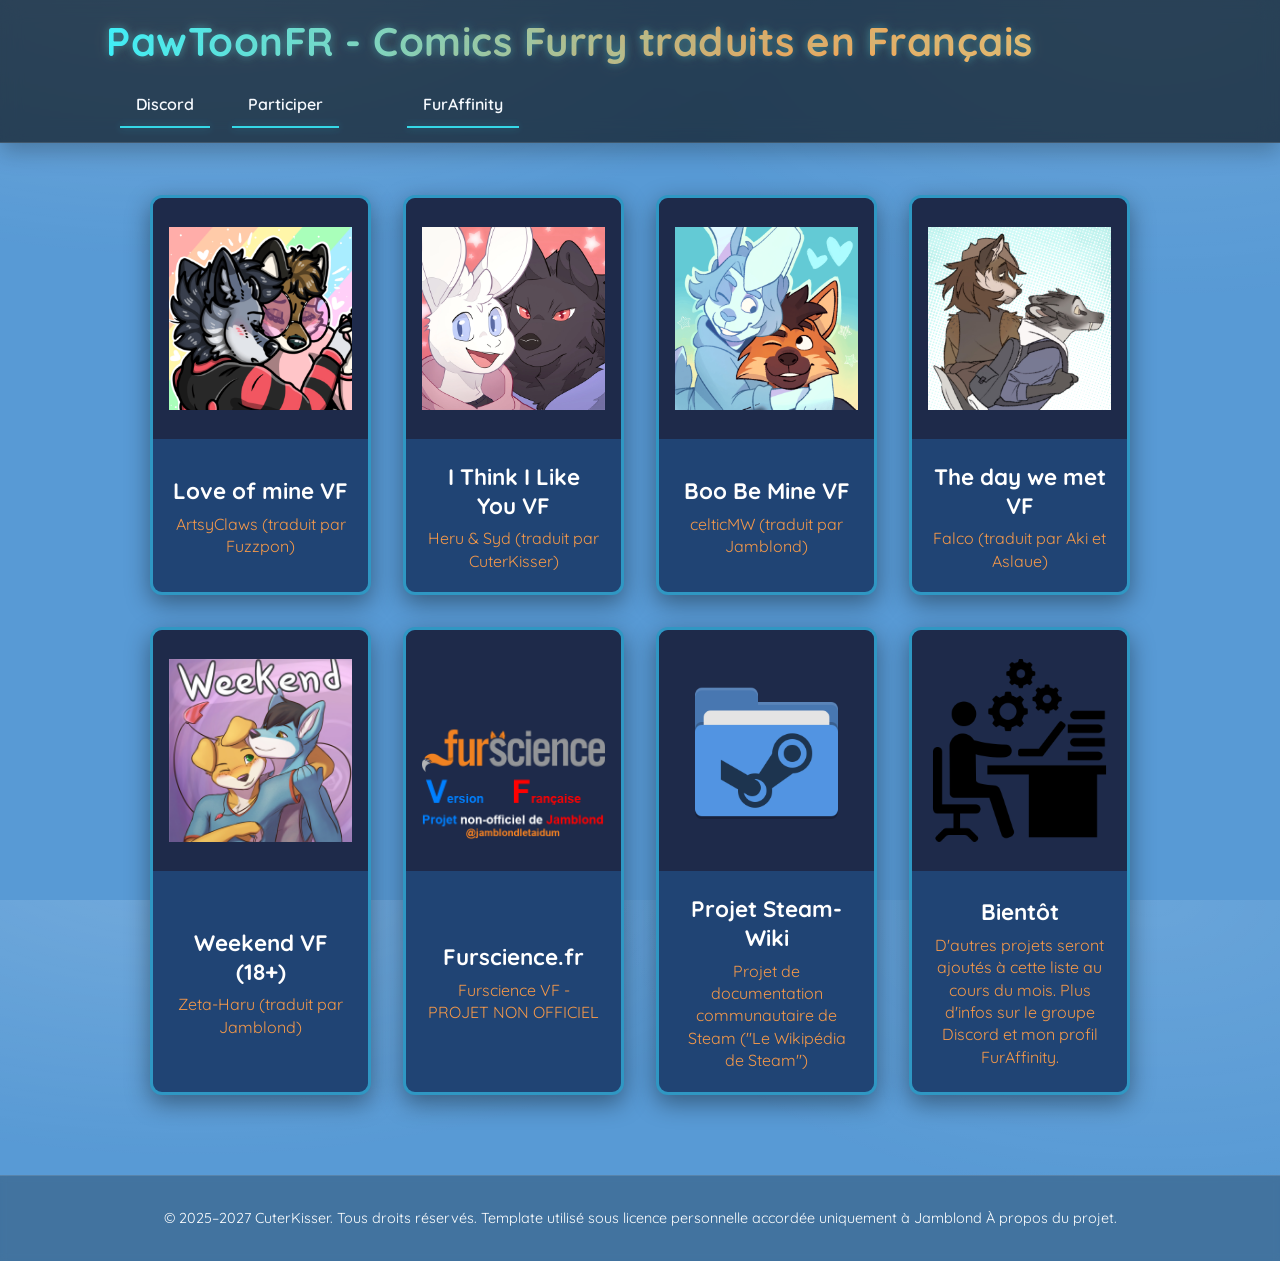
<file: index.html>
<!DOCTYPE html>
<html lang="fr">
<head>
  <meta charset="UTF-8">
  <meta name="viewport" content="width=device-width, initial-scale=1.0">
  <title>PawToon - Comics Furry en Français</title>
  <meta name="description" content="Comics Furry Anglais traduits en Français par la communauté. https://pawtoon.fr">

  <link href="https://fonts.googleapis.com/css2?family=Quicksand:wght@300;400;500;600;700;800&display=swap" rel="stylesheet">
  <link rel="stylesheet" href="base.css" />
  <link rel="stylesheet" href="theme-neon.css" />
  <link rel="icon" type="image/x-icon" href="favicon.ico">

  <style>
    /* === STICKY FOOTER === */
    html, body {
      height: 100%;
      margin: 0;
    }

    body {
      display: flex;
      flex-direction: column;
      min-height: 100vh;
    }

    main {
      flex: 1;
    }

    /* === HEADER RESPONSIVE === */
    header {
      width: 100%;
      box-sizing: border-box;
    }

    .header-inner {
      display: flex;
      flex-wrap: wrap;
      align-items: center;
      justify-content: space-between;
      padding: 1rem;
      gap: 1rem;
    }

    .brand h1 {
      margin: 0;
      font-size: clamp(1.5rem, 4vw, 2.5rem);
    }

    nav {
      display: flex;
      flex-wrap: wrap;
      gap: 0.5rem;
      justify-content: flex-end;
    }

    nav a {
      padding: 0.6rem 1rem;
      font-size: clamp(0.9rem, 2vw, 1rem);
      min-height: 44px;
      display: flex;
      align-items: center;
    }

    /* === GRID LAYOUT - MOBILE FIRST === */
    .comics-grid {
      display: grid;
      grid-template-columns: 1fr;
      gap: clamp(1rem, 4vw, 2rem);
      padding: clamp(1.5rem, 5vw, 2.5rem);
      max-width: 1200px;
      margin: 0 auto;
      width: 100%;
      box-sizing: border-box;
    }

    /* === COMIC CARD RESPONSIVE === */
    .comic-card {
      background: #2a5a9b;
      border: 3px solid rgba(56,243,255,.4);
      border-radius: 12px;
      overflow: hidden;
      cursor: pointer;
      transition: all .3s ease;
      box-shadow: 0 8px 25px rgba(0,0,0,.4);
      display: flex;
      flex-direction: column;
      height: 100%;
    }

    .comic-card:hover {
      transform: translateY(-10px);
      border-color: var(--c-pink);
      box-shadow: 0 0 30px rgba(255,101,247,.4);
    }

    .comic-card:active {
      transform: translateY(-5px);
    }

    .comic-card img {
      width: 100%;
      aspect-ratio: 1 / 1.12;
      object-fit: contain;
      background: #1e2a4a;
      display: block;
      padding: clamp(0.75rem, 2vw, 1rem);
    }

    .comic-info {
      padding: clamp(0.75rem, 2vw, 1.25rem);
      text-align: center;
      background: rgba(0,0,0,.25);
      flex-grow: 1;
      display: flex;
      flex-direction: column;
      justify-content: center;
    }

    .comic-title {
      font-size: clamp(1.1rem, 2.5vw, 1.4rem);
      font-weight: 700;
      margin: 0.25rem 0 0.4rem;
      color: #fff;
      line-height: 1.3;
    }

    .comic-subtitle {
      font-size: clamp(0.85rem, 2vw, 1rem);
      color: var(--c-pink);
      opacity: 0.95;
      line-height: 1.4;
    }

    /* === FOOTER RESPONSIVE === */
    footer {
      width: 100%;
      box-sizing: border-box;
      padding: clamp(1rem, 3vw, 2rem);
      text-align: center;
    }

    footer small {
      font-size: clamp(0.75rem, 1.5vw, 0.9rem);
      line-height: 1.5;
    }

    /* === TABLET BREAKPOINT (600px) === */
    @media (min-width: 600px) {
      .comics-grid {
        grid-template-columns: repeat(2, 1fr);
      }
    }

    /* === TABLET BREAKPOINT (768px) === */
    @media (min-width: 768px) {
      .comics-grid {
        grid-template-columns: repeat(3, 1fr);
      }

      nav {
        width: auto;
        justify-content: flex-end;
      }

      .header-inner {
        flex-direction: row;
        align-items: center;
      }
    }

    /* === DESKTOP BREAKPOINT (1024px) === */
    @media (min-width: 1024px) {
      .comics-grid {
        grid-template-columns: repeat(4, 1fr);
      }
    }
  </style>
</head>
<body>

  <header>
    <div class="header-inner">
      <div class="brand">
        <h1>PawToonFR - Comics Furry traduits en Français</h1>
      </div>
      <nav>
        <a href="https://discord.gg/QubjngQPgf" target="_blank">Discord</a><a href="https://t.me/Jamblondletaidum" target="_blank">Participer</a><a href="https://www.furaffinity.net/controls/journal/" target="_blank">FurAffinity</a>
      </nav>
    </div>
  </header>

  <main>
    <div class="comics-grid" id="comics-grid"></div>
  </main>

  <footer><small>© 2025–2027 CuterKisser. Tous droits réservés. Template utilisé sous licence personnelle accordée uniquement à <a href="about.html">Jamblond À propos du projet.</a></small></footer>

  <script>
        const otherComics = [
      {
        title: "Love of mine VF",
        subtitle: "ArtsyClaws (traduit par Fuzzpon)",
        image: "loveofmine.png",
        url: "http://pawtoon.fr/Love of mine VF"
      },
      {
        title: "I Think I Like You VF",
        subtitle: "Heru & Syd (traduit par CuterKisser)",
        image: "itily-cover-1.webp",
        url: "https://ithinkilikeyou.fr/"
      },
      {
        title: "Boo Be Mine VF",
        subtitle: "celticMW (traduit par Jamblond)",
        image: "icon.png",
        url: "https://boobemine.fr/"
      },
/*      {
        title: "The Angel in the Forest VF",
        subtitle: "Yinller",
        image: "Angel-forest-cover.jpg",
        url: "http://pawtoon.fr/The Angel in the Forest VF"
      },
      {
        title: "Duncan and Eddie VF",
        subtitle: "doginacafe",
        image: "DnE-cover.png",
        url: "http://pawtoon.fr/Duncan and Eddie VF"
      },
      {
        title: "I Do My Bully's Homework VF",
        subtitle: "Smiles *OLD*",
        image: "bully.png",
        url: "http://pawtoon.fr/I Do My Bully's Homework VF"
      },
      {
        title: "Milaverus VF (18+)",
        subtitle: "Pakopop",
        image: "mill.png",
        url: "http://pawtoon.fr/Milaverus VF"
      },
      {
        title: "Blades of furry VF",
        subtitle: "Deya Muniz",
        image: "blades.png",
        url: "http://pawtoon.fr/Blades of Furry VF"
      }, */
      {
        title: "The day we met VF",
        subtitle: "Falco (traduit par Aki et Aslaue)",
        image: "day.png",
        url: "http://pawtoon.fr/The day we met VF"
      },
      {
        title: "Weekend VF (18+)",
        subtitle: "Zeta-Haru (traduit par Jamblond)",
        image: "weekend-cover.png",
        url: "http://pawtoon.fr/Weekend VF"
      },
      {
        title: "Furscience.fr",
        subtitle: "Furscience VF - PROJET NON OFFICIEL",
        image: "icon-website.webp",
        url: "Furscience.fr"
      },
      /* {
        title: "Wikipédia",
        subtitle: "Articles Wikipédia Anglais traduis en Français et inversement",
        image: "wikipedia.png",
        url: "https://en.wikipedia.org/wiki/User:Jamblond"
      },
      {
        title: "Projets Open-sources/GNU/Linux",
        subtitle: "Projets Open-sources et documentations auxquels je contribue en les traduisant en Français ou en Anglais",
        image: "linux.png",
        url: "https://github.com/jamblond/"
      }, */
      {
        title: "Projet Steam-Wiki",
        subtitle: "Projet de documentation communautaire de Steam (''Le Wikipédia de Steam'')",
        image: "Steam-wiki.png",
        url: ""
      },
      {
        title: "Bientôt",
        subtitle: "D'autres projets seront ajoutés à cette liste au cours du mois. Plus d'infos sur le groupe Discord et mon profil FurAffinity.",
        image: "work-in-progress.png",
        url: "https://www.furaffinity.net/user/jamblond"
      }      
    ];

    const grid = document.getElementById('comics-grid');

    otherComics.forEach(comic => {
      const card = document.createElement('a');
      card.href = comic.url;
      card.target = comic.url.startsWith('http') ? "_blank" : "_self";
      card.className = "comic-card";

      card.innerHTML = `
        <img src="${comic.image}" alt="${comic.title}" loading="lazy" class="responsive">
        <div class="comic-info">
          <div class="comic-title">${comic.title}</div>
          <div class="comic-subtitle">${comic.subtitle}</div>
        </div>
      `;

      grid.appendChild(card);
    });
  </script>
</body>
</html>
</file>
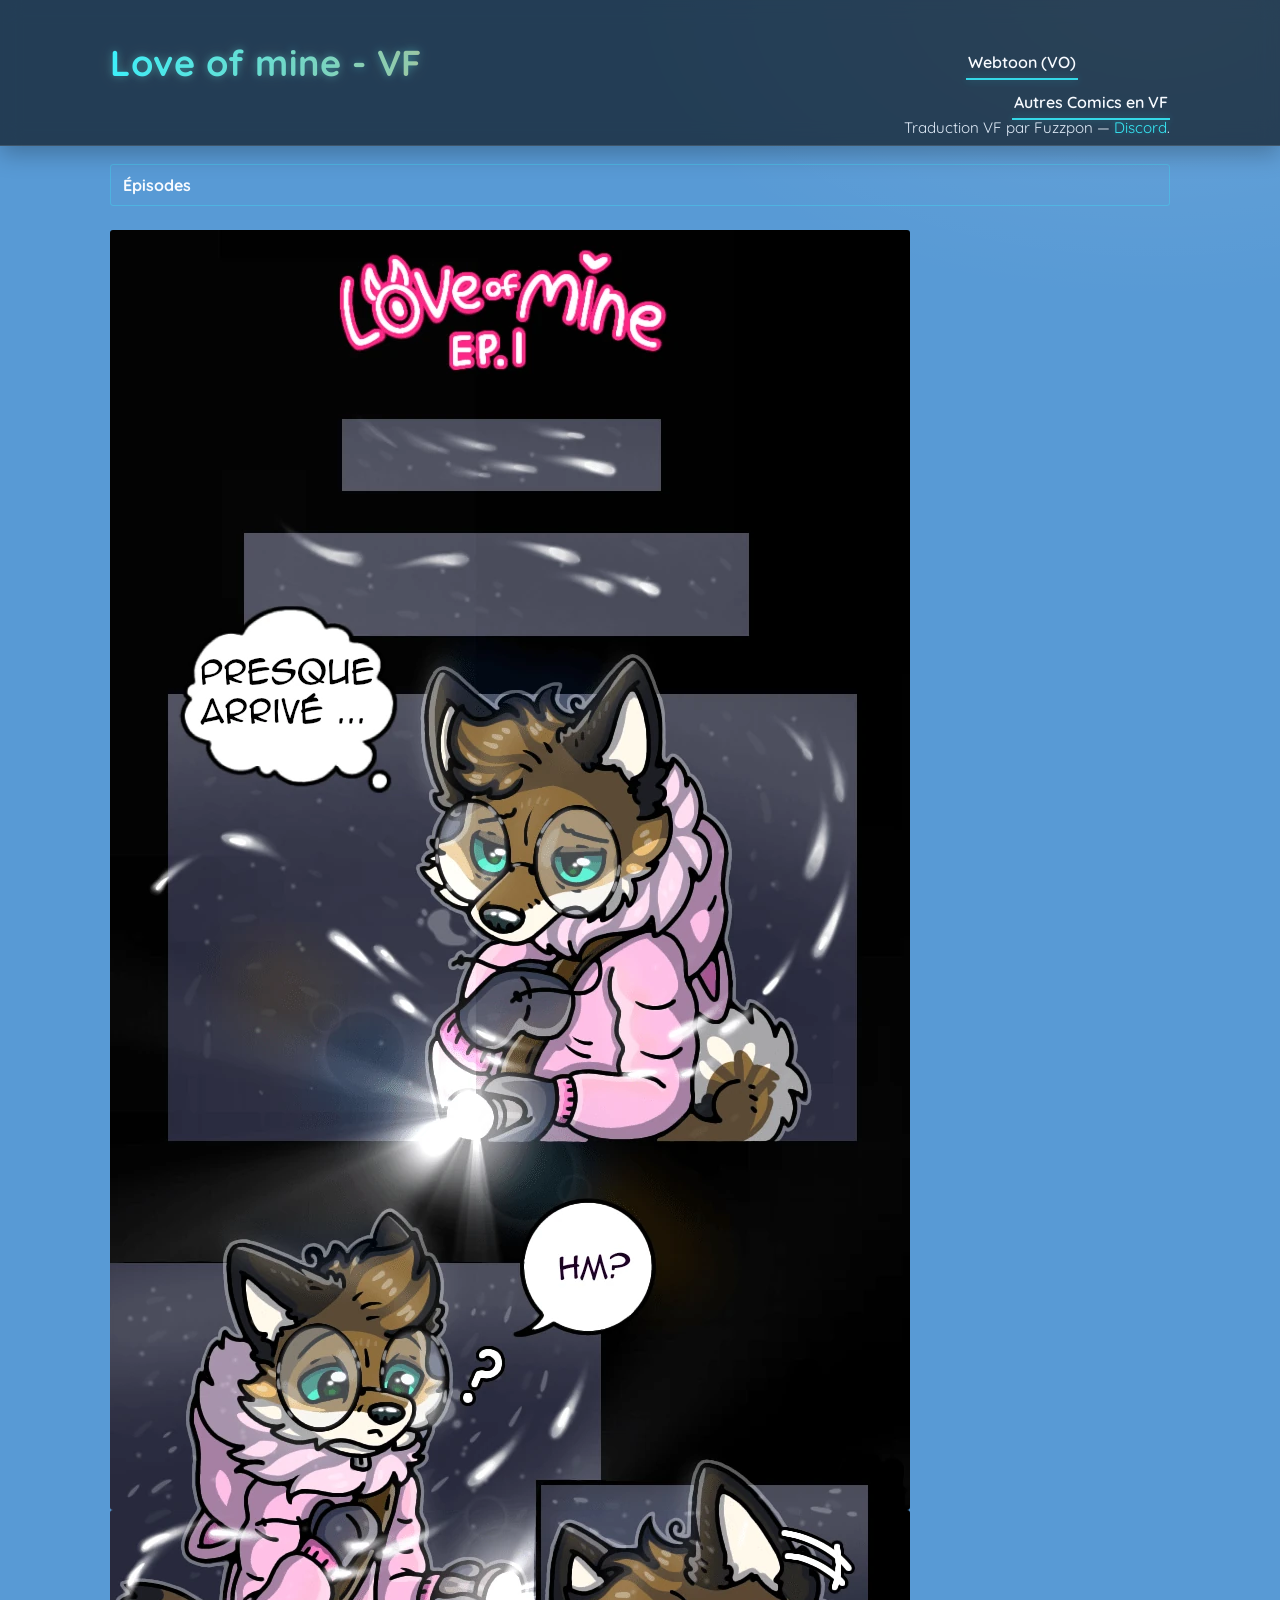
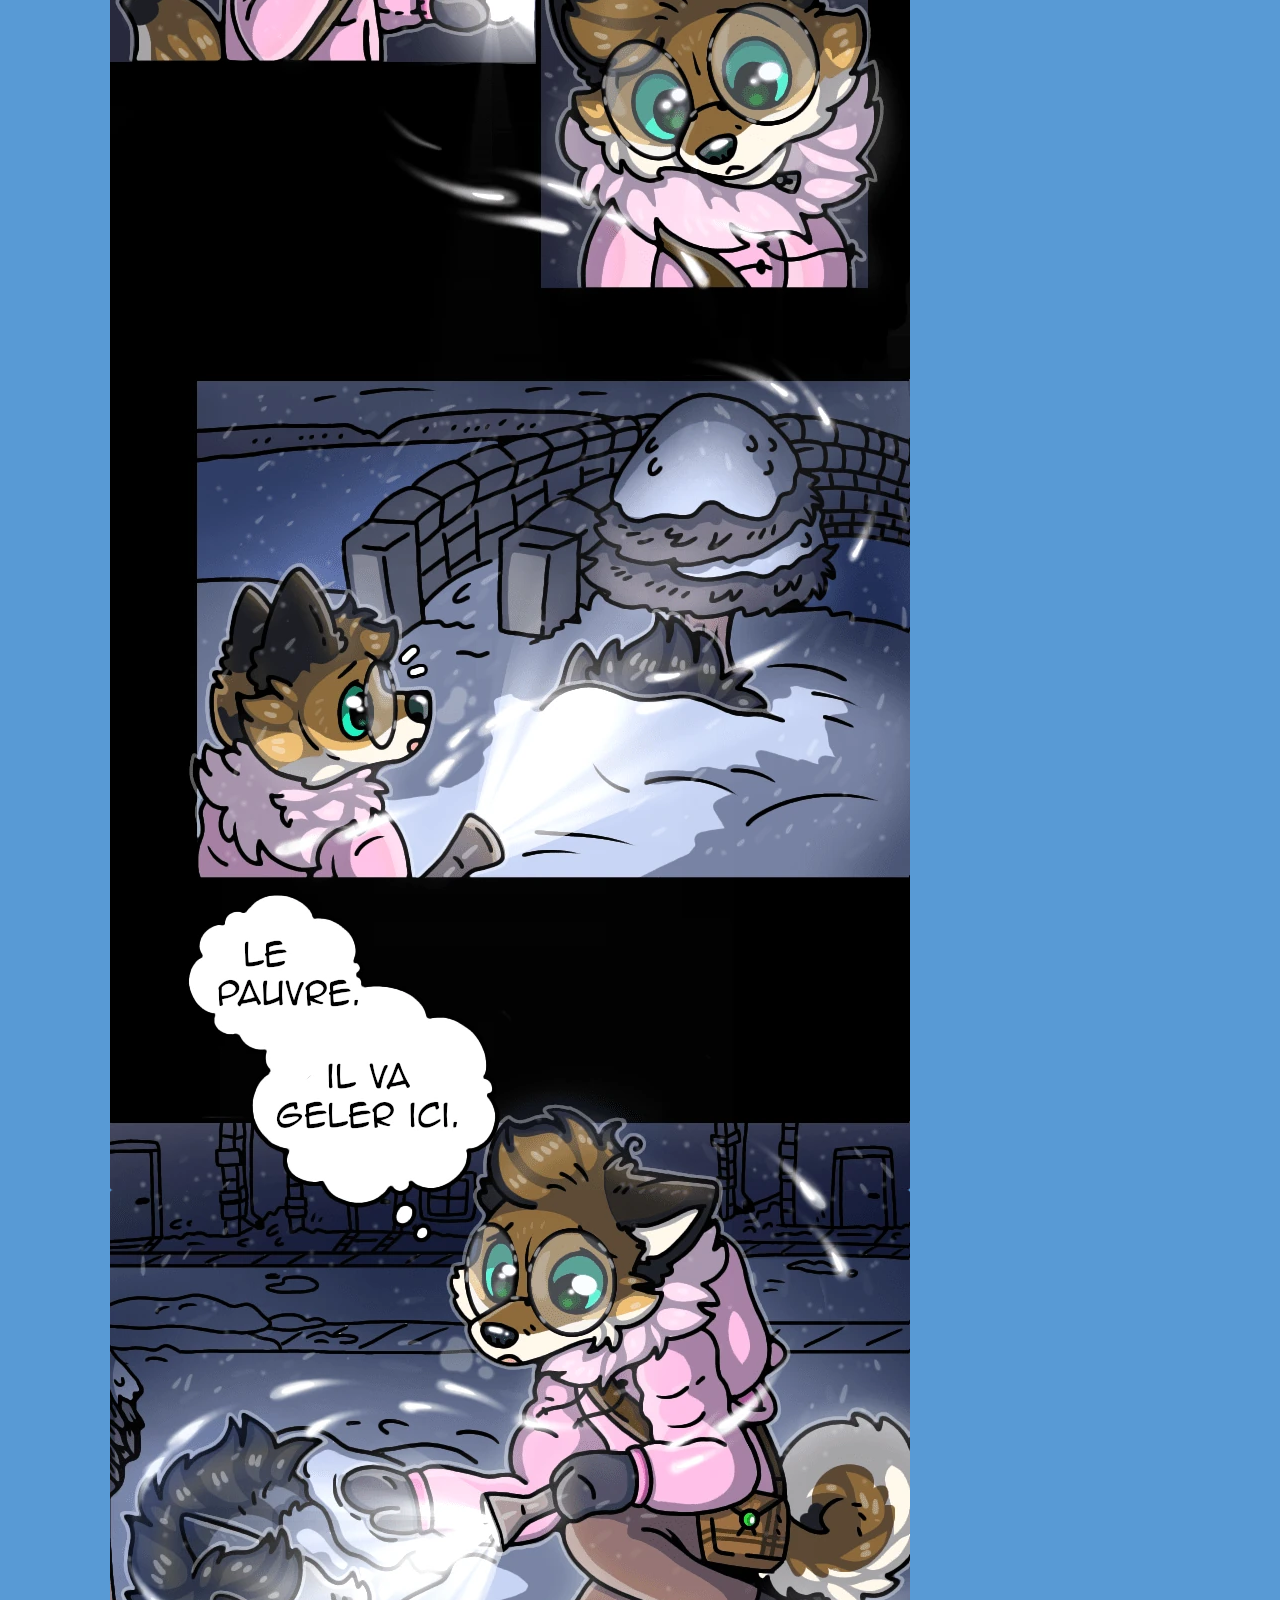
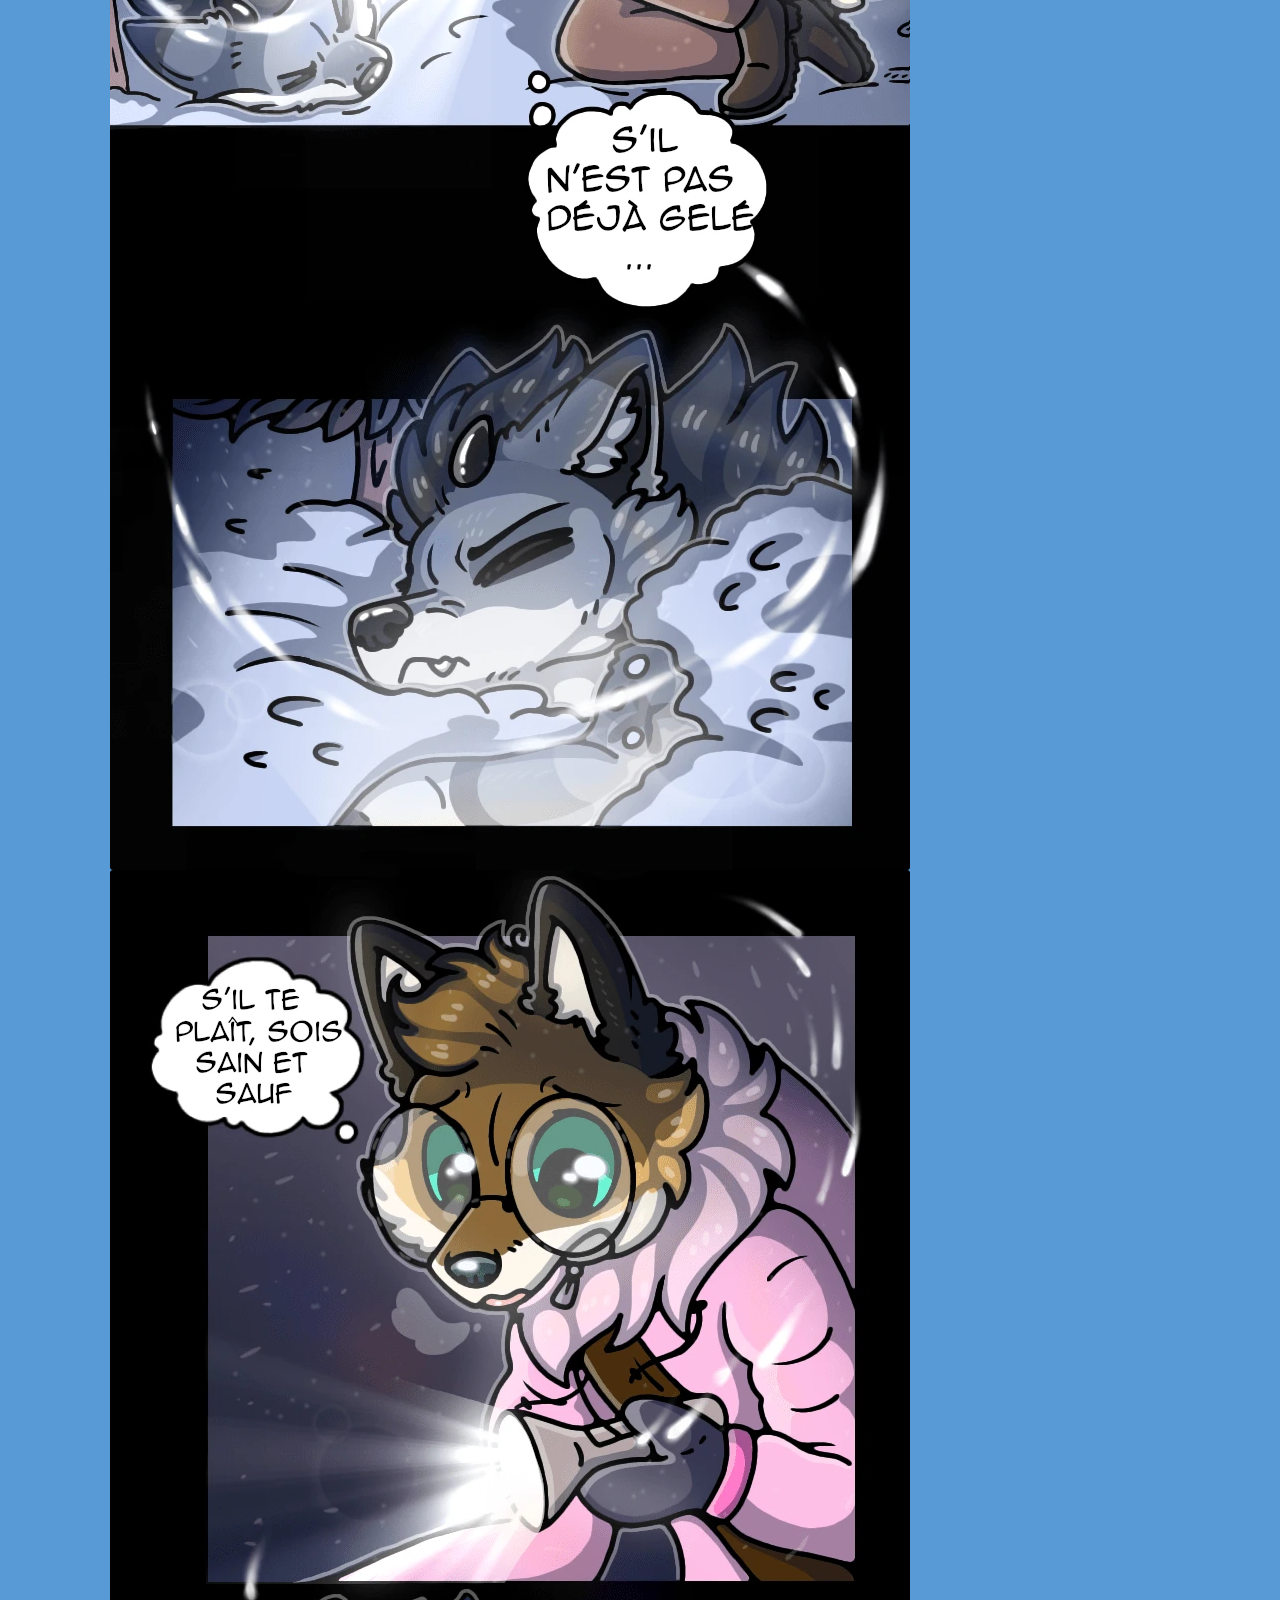
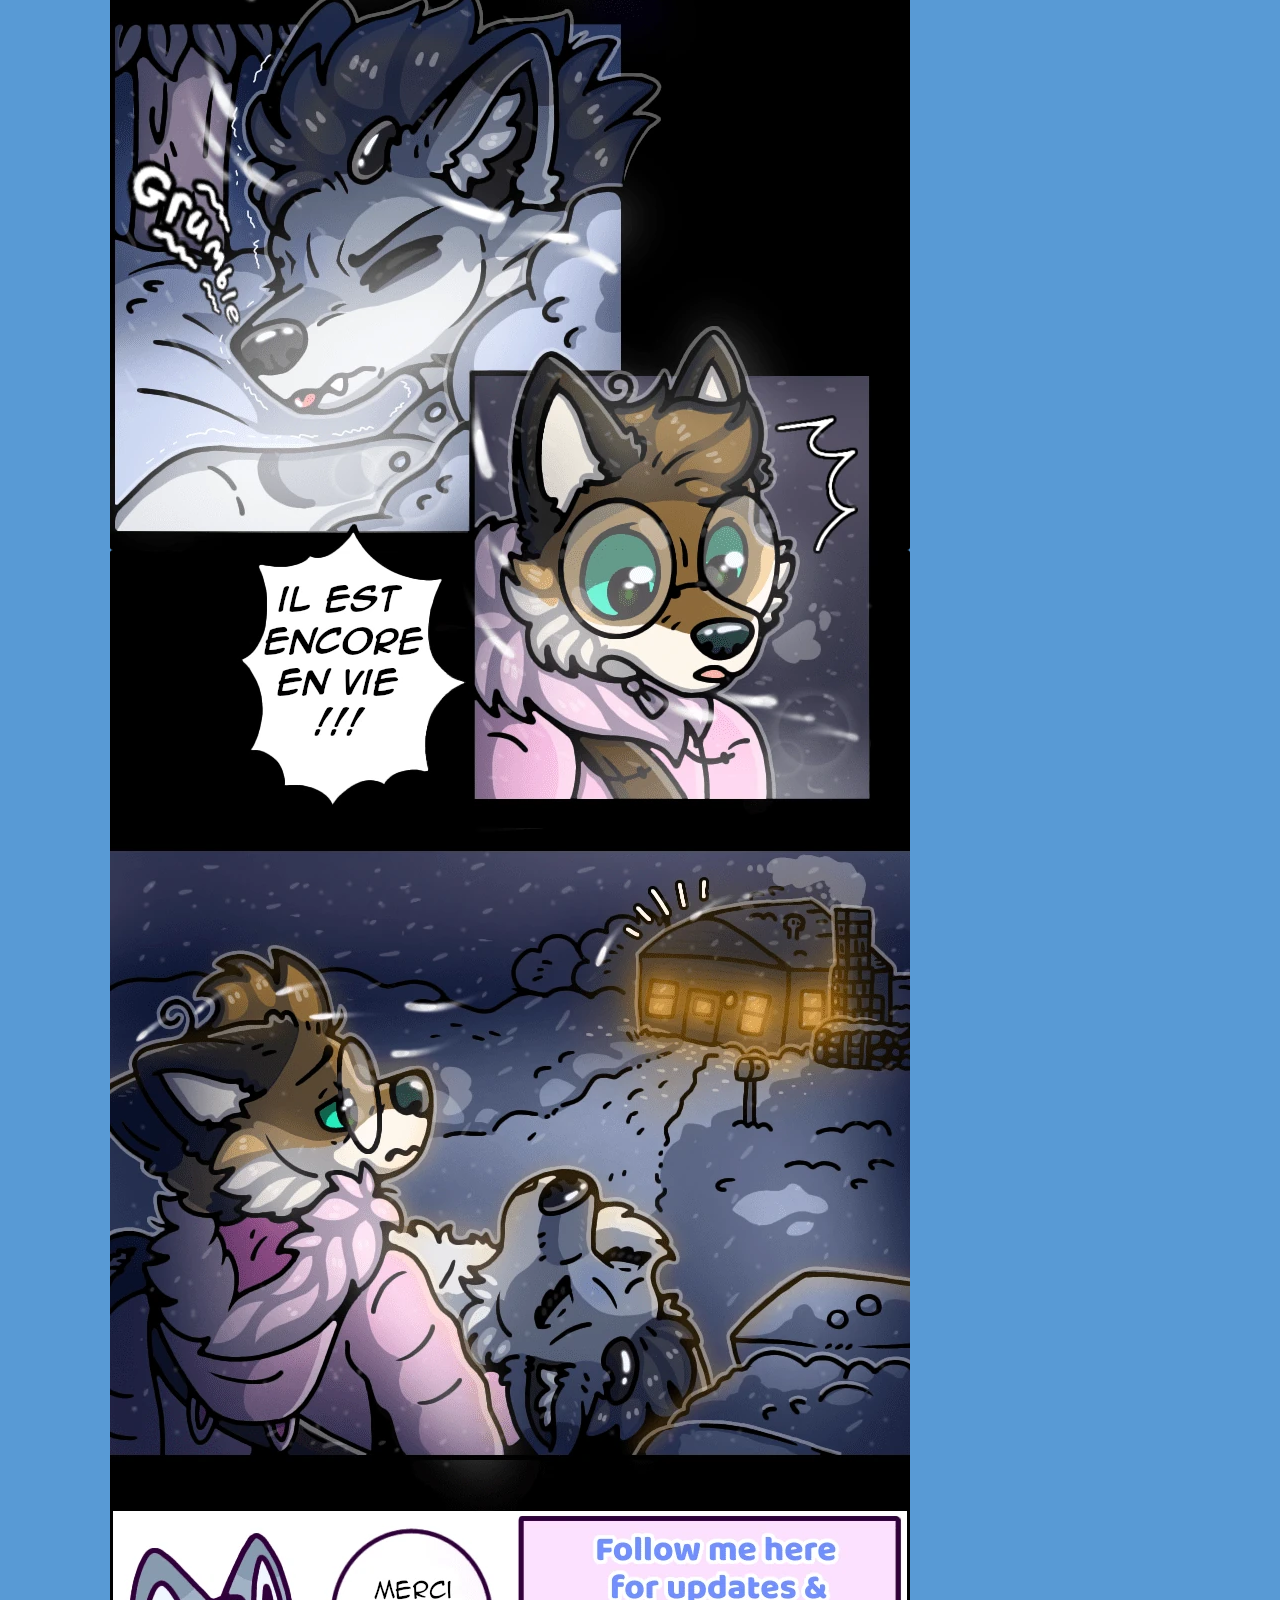
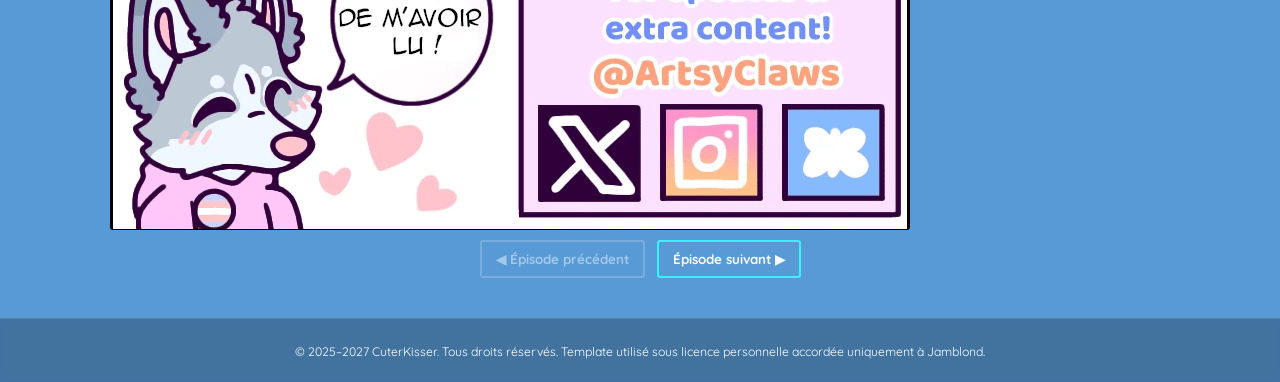
<file: Love of mine VF/index.html>
<!--
⠀⠀⠀⠀⠀⠀⠀⠀⠀⠀⠀⠀⠀⠀⠀⠀⠀⠀⠀⠀⠀⠀⠀⠀⠀⠀⠀⠀⢠⠞⠙⣆⠀⠀⠀⠀⠀⠀⠀⠀⠀⠀⠀⠀⠀⠀⠀⠀⠀⠀⠀⠀⠀⠀⠀⠀⠀
⠀⠀⠀⠀⠀⠀⠀⠀⠀⠀⠀⠀⠀⠀⠀⠀⠀⠀⠀⠀⠀⠀⠀⠀⠀⠀⠀⢰⠃⠀⠀⠘⣇⠀⠀⠀⠀⠀⠀⠀⠀⠀⠀⠀⠀⠀⠀⠀⠀⠀⠀⠀⠀⠀⠀⠀⠀
⠀⠀⠀⠀⠀⠀⠀⢠⠏⠉⠢⡀⠀⠀⠀⠀⠀⠀⠀⠀⠀⠀⠀⠀⠀⠀⢠⠃⠀⠀⠀⠀⠹⡆⠀⠀⠀⠀⠀⠀⠀⠀⠀⠀⠀⠀⠀⠀⠀⠀⠀⠀⠀⠀⠀⠀⠀
⠀⠀⠀⠀⠀⠀⠀⢸⠀⠀⠀⠘⢦⠀⠀⠀⠀⠀⠀⠀⠀⠀⠀⠀⠀⢀⡏⠀⠀⠀⠀⠀⠀⢻⡄⠀⠀⠀⠀⠀⠀⠀⠀⠀⠀⠀⠀⠀⠀⠀⠀⠀⠀⠀⠀⠀⠀
⠀⠀⠀⠀⠀⠀⠀⡇⠀⠀⠀⠀⢶⣷⡄⠀⠀⠀⠀⠀⠀⠀⠀⠀⠀⡼⠀⠀⠀⠀⠀⠀⠀⠈⣧⠀⠀⠀⠀⠀⠀⠀⠀⠀⠀⠀⠀⠀⠀⠀⠀⠀⠀⠀⠀⠀⠀
⠀⠀⠀⠀⠀⠀⠀⡇⠀⠀⠀⠀⠸⣌⠙⠲⠤⠴⠶⠒⠛⠛⠓⠲⣴⠃⠀⠀⠀⠀⢠⢷⠀⠀⠸⡄⠀⠀⠀⠀⠀⠀⠀⠀⠀⠀⠀⠀⠀⠀⠀⠀⠀⠀⠀⠀⠀
⠀⠀⠀⠀⠀⠀⢸⠇⠀⠀⢠⡀⠀⠙⢦⣀⠀⠀⠀⠀⠀⠀⢰⣟⢦⠀⠀⠀⠀⠀⡞⢸⡆⠀⠀⣷⠀⠀⠀⠀⠀⠀⠀⠀⠀⠀⠀⠀⠀⠀⠀⠀⠀⠀⠀⠀⠀
⠀⠀⠀⠀⠀⠀⠈⡇⠀⠀⢸⢳⡀⠠⣾⠋⠀⠀⠀⠀⠀⠀⠀⠈⠉⠀⠀⠀⠀⠸⣇⠀⡇⠀⠀⢸⡀⠀⠀⠀⠀⠀⠀⠀⠀⠀⠀⠀⠀⠀⠀⠀⠀⠀⠀⠀⠀
⠀⠀⠀⠀⠀⠀⠀⡇⠀⠀⠸⡀⡷⠀⣏⡴⡇⠀⢰⠂⠀⠀⠀⠀⠀⠀⠀⠀⠀⠀⠘⢦⡇⠀⠀⣸⢃⠀⠀⠀⠀⠀⠀⠀⠀⠀⠀⠀⠀⠀⠀⠀⠀⠀⠀⠀⠀
⠀⠀⠀⠀⠀⠀⠀⡇⠀⠀⠀⢿⠁⠸⠏⠀⢱⣠⠏⠀⠀⠀⠀⠀⠀⠀⠀⠀⠀⠀⠀⠈⠀⠀⣠⠟⡿⠀⠀⠀⠀⠀⠀⠀⠀⠀⠀⠀⠀⠀⠀⠀⠀⠀⠀⠀⠀
⠀⠀⠀⠀⠀⠀⢀⢳⡄⠀⠀⠀⠀⠀⠀⠀⠈⠟⠀⠀⠀⠀⠀⠀⢠⣴⣾⣷⣶⣤⡀⠀⠀⠈⠁⡴⠃⠀⠀⠀⠀⠀⠀⠀⠀⠀⠀⠀⠀⠀⠀⠀⠀⠀⠀⠀⠀
⠀⠀⠀⠀⠀⠀⠈⢿⠻⣦⡀⠀⠀⣠⣴⣶⣦⣄⠀⠀⠀⠀⠀⢰⡿⠋⠉⠛⠻⣿⣿⡆⣀⣀⣀⣙⣦⡤⠖⠛⣉⣿⠀⠀⠀⠀⠀⠀⠀⠀⠀⠀⠀⠀⠀⠀⠀
⠀⠀⠀⠀⠀⠀⠀⠈⠳⣄⠁⠀⣼⣿⠟⠋⠉⠙⠷⣤⣠⠤⠤⠛⠀⠀⠀⠀⠀⠀⠀⠀⠀⠀⠀⣰⠏⠀⠀⣈⣻⡏⠀⠀⠀⠀⠀⠀⠀⠀⠀⠀⠀⠀⠀⠀⠀
⠀⠀⠀⠀⠀⠀⠀⠀⣰⣏⣤⠤⠛⠛⠀⠀⠀⠀⠀⠈⠰⠶⠀⠀⠀⠀⠀⠀⠀⠀⠀⠀⢀⣠⠞⠹⠦⢤⣄⣠⡟⠀⠀⠀⠀⠀⠀⠀⠀⠀⠀⠀⠀⠀⠀⠀⠀
⠀⠀⠀⠀⠀⠀⢀⣠⣼⡗⠶⣤⡀⠀⠀⠀⠀⠀⠀⢠⣀⣠⣤⣤⠆⠀⠀⠀⠀⠀⠀⠈⠛⢦⣄⠀⣠⡴⢿⣟⠀⠀⠀⠀⠀⠀⠀⠀⠀⠀⠀⠀⠀⠀⠀⠀⠀
⠀⠀⠀⠀⠀⣰⠋⠀⣀⣷⣀⣽⣹⡀⠀⠀⠀⠀⠀⠀⠹⣅⠀⢸⡆⢀⣠⣄⠀⢠⠤⠖⠚⢉⣿⠀⢿⣀⠀⠈⠛⢦⡀⠀⠀⠀⠀⠀⠀⠀⠀⠀⠀⠀⠀⠀⠀
⠀⠀⠀⠀⣰⠃⠀⠀⣿⣽⢻⣿⣿⡧⣶⢒⡆⠑⣒⣴⡤⣽⣶⡾⠒⠋⠁⢈⣷⡾⠀⠀⠀⠺⣏⠙⠛⠉⠉⠻⣶⣄⡙⠳⣄⡀⠀⠀⠀⠀⠀⠀⠀⠀⠀⠀⠀
⠀⠀⠀⢀⡏⠀⠀⠀⠀⡾⢿⢙⣿⢿⡋⠸⣷⣋⠉⠉⠉⠉⢁⣀⠄⣲⠾⠋⠀⢁⣤⠤⠶⠶⠿⠶⢶⣶⠾⠃⠀⠙⢿⣦⠈⠙⠳⢤⣀⠀⠀⠀⠀⠀⠀⠀⠀
⠀⠀⠀⣸⠀⠀⠀⠀⠀⠛⢛⡟⠁⠈⢧⠀⢹⡈⠉⠉⠀⠀⣀⡴⠚⠁⢀⡤⠚⠁⠀⠀⠀⠀⠀⠀⠈⣿⣦⡀⠀⠀⠀⠀⠀⠀⠀⠀⢈⣹⠆⠀⠀⠀⠀⠀⠀
⠀⠀⢀⡏⠀⠀⠀⠀⠀⢠⠏⠀⠀⠀⠸⣄⠀⠙⠲⠶⠖⠋⠁⠀⢀⡴⠋⠀⠀⠀⠀⠀⠀⠀⠀⠀⠀⠈⠻⣧⣤⣤⣤⣤⡤⠴⠖⠛⠋⠁⠀⠀⠀⠀⠀⠀⠀
⠀⠀⣸⠃⠀⠀⠀⠀⠀⡞⢶⡶⠒⠃⠀⠙⢦⡀⠀⠀⠀⣀⡤⠞⠁⠀⠀⠀⠀⠀⠀⠀⠀⠀⠀⠀⠀⠀⠀⠈⠳⣄⠀⠀⠀⠀⠀⠀⠀⠀⠀⠀⠀⠀⠀⠀⠀
⠀⢀⡏⠀⠀⠀⠀⠀⠐⡇⠀⠉⡗⠀⠀⠀⠀⠉⠛⠛⠉⠁⠀⠀⠀⠀⠀⠀⠀⠀⠀⠀⠀⠀⠀⠀⠀⠀⠀⠀⠀⠈⠳⣆⠀⠀⠀⠀⠀⠀⠀⠀⠀⠀⢀⢷⡀
⠀⣼⠀⠀⠀⠀⠀⠀⠀⡇⠀⢸⢀⡀⠀⠀⠀⠀⠀⠀⠀⠀⠀⠀⠀⠀⠀⠀⠀⠀⣄⡀⠀⠀⠀⠀⠀⠀⠀⠀⠀⠀⠀⠈⠻⣦⡀⠀⠀⠀⠀⠀⠀⣰⠟⡆⠁
⢰⠇⠀⠀⠀⠀⠀⠀⠀⢸⠀⢸⣾⠀⠀⠀⠀⠀⠀⠀⠀⠀⠀⠀⠀⠀⠀⠀⠀⣸⠃⠙⠳⢤⣀⠀⠀⠀⣀⡀⠀⠀⠀⠀⠀⠀⠻⡄⠀⠀⠀⢠⡞⠁⠀⣷⠀
⢸⡄⠀⠀⠀⠀⠀⠀⠀⡎⠀⣼⣿⠀⠀⠀⠀⠀⠀⠀⠀⠀⠀⠀⠀⠀⠀⠀⢠⠏⠀⠀⠀⠀⠈⠙⣷⠟⠉⠀⠀⠀⠀⠀⠀⠀⣰⠃⠀⠀⣰⠏⠀⠀⠀⡿⠀
⠀⠻⣄⡀⠀⠀⠀⠀⠘⣡⠞⠁⣻⠀⠀⠀⠀⠀⠀⠀⠀⠀⠀⠀⠀⠀⠀⢠⡟⠀⠀⠀⠀⠀⢀⡾⠁⠀⠀⠀⠀⠀⠀⠀⠀⡼⠃⠀⢀⡾⠁⠀⠀⠀⠀⡇⠀
⠀⠀⠈⠛⢦⣠⡤⠴⠚⠃⠀⠀⣿⠀⠀⠀⠀⠀⠀⠀⠀⠀⠀⠀⠀⠀⠀⠈⣿⡀⠀⠀⠀⢀⡞⠀⠀⠀⠀⠀⠀⠀⠀⢠⠞⠁⠀⡰⠏⠀⠀⠀⠀⠀⢸⠃⠀
⠀⠀⠀⠀⠀⠀⠀⠀⠀⠀⠀⢰⠏⠀⠀⠀⠀⠀⠀⠀⠀⠀⠀⠀⠀⠀⠀⠀⠸⣧⡤⠴⢶⡟⠀⠀⠀⠀⠀⠀⠀⣠⣔⣁⣠⠴⠛⠁⠀⠀⠀⠀⠀⢠⡏⠀⠀
⠀⠀⠀⠀⠀⠀⠀⠀⠀⠀⠀⡎⠀⠀⠀⠀⠀⠀⠀⠀⠀⠀⠀⠀⠀⠀⠀⠀⠀⠻⢦⣀⡞⠀⠀⠀⠀⠀⠀⣠⠞⠋⠉⠉⠀⠀⠀⠀⠀⠀⠀⠀⢠⠟⠀⠀⠀
⠀⠀⠀⠀⠀⠀⠀⠀⠀⠀⢠⠃⠀⠀⠀⠀⠀⠀⠀⠀⠀⠀⠀⠀⠀⠀⠀⠀⣠⡴⠞⠋⠀⠀⠀⠀⠀⣠⠞⠁⠀⠀⠀⠀⠀⠀⠀⠀⠀⠀⠀⣰⠏⠀⠀⠀⠀
⠀⠀⠀⠀⠀⠀⠀⠀⠀⠀⣸⠀⠀⠀⠀⠀⠀⠀⠀⠀⠀⠀⠀⠀⠀⠀⢠⡞⠁⠀⠀⠀⠀⠀⠀⠀⣼⠁⠀⠀⠀⠀⠀⠀⠀⠀⠀⠀⠀⢠⠾⠓⡿⠁⠀⠀⠀
⠀⠀⠀⠀⠀⠀⠀⠀⢀⣴⡟⠀⠀⠀⠀⠀⠀⠀⠀⠀⠀⠀⠀⠀⠀⠀⢸⣥⡆⠀⠀⡀⠀⠀⠀⣰⠟⣛⠦⣤⣀⡀⠀⠀⠀⠀⠀⠀⠀⠀⣠⠞⠁⠀⠀⠀⠀
⠀⠀⠀⠀⠀⠀⠀⣰⡿⠟⠁⠀⠀⠀⠀⠀⠀⠀⠀⠀⠀⠀⠀⠀⠀⠀⠀⠻⣦⡀⢸⠁⠀⢀⣴⠋⠀⢻⠉⠉⠉⠀⠀⠀⠀⠀⠀⣀⡴⠚⠁⠀⠀⠀⠀⠀⠀
⠀⠀⠀⠀⢤⣖⣛⡓⠂⠴⡆⠀⠀⠀⠀⠀⠀⠀⠀⠀⠀⠀⠀⠀⠀⠀⠀⠀⠀⠉⠙⠓⠚⠉⠀⠀⢠⡈⡇⠀⠀⠀⠀⠀⠀⠀⠀⢀⣹⠶⠀⠀⠀⠀⠀⠀⠀
⠀⠀⠀⠀⠀⣰⠋⠀⠀⠈⡇⠀⠀⠀⠀⠀⠀⠀⠀⠀⠀⠀⠀⠀⠀⠀⠀⠀⠀⠀⠀⠀⠀⠀⠀⠀⢹⣿⣿⣄⠀⠀⠀⢳⡒⠒⠋⠉⠀⠀⠀⠀⠀⠀⠀⠀⠀
⠀⠀⠀⠀⢰⢇⡴⠀⠀⠀⢱⣠⣏⠀⠀⠀⠀⠀⠀⢀⡞⠀⠀⠀⠀⠀⠀⠀⠀⠀⠀⠀⠀⠀⠀⠈⢸⡿⠯⢿⠉⠛⠒⠒⠿⠀⠀⠀⠀⠀⠀⠀⠀⠀⠀⠀⠀
⠀⠀⠀⠀⣿⡟⠀⠀⠀⠀⠈⠟⠈⢦⡀⠀⣦⠀⢀⡞⠀⠀⠀⠀⠀⠀⠀⠀⠀⠀⠀⠀⠀⠀⠀⠀⢸⠃⠀⠀⠀⠀⠀⠀⠀⢀⡄⠀⠀⠀⠀⠀⠀⠀⠀⠀⠀
⠀⠀⠀⠀⣼⠁⠀⠀⠀⠀⠀⠀⠀⠀⠙⠢⣿⡷⢾⠀⠀⠀⠀⠀⠀⠀⠀⠀⠀⠀⠀⠀⠀⠀⠀⠀⣾⠀⠀⠀⠀⠀⠀⠀⡋⠁⢘⡆⠀⠀⠀⠀⠀⠀⠀⠀⠀
⠀⠀⠀⢰⡇⠀⠀⠀⠀⠀⠀⠀⠀⠀⠀⠀⠀⠁⢸⠀⠀⠀⠀⠀⠀⠀⠀⠀⠀⠀⠀⠀⠀⠀⠀⠀⡇⠀⠀⠀⠀⠀⠀⠀⠙⠒⠋⠀⠀⠀⠀⠀⠀⠀⠀⠀⠀
⠀⠀⠀⣼⠀⠀⠀⠀⠀⠀⠀⠀⠀⠀⠀⠀⠀⠀⢸⡇⠀⠀⠀⠀⠀⠀⠀⠀⠀⠀⠀⠀⠀⠀⠀⢰⡇⠀⠀⠀⠀⠀⠀⠀⠀⠀⠀⠀⠀⠀⠀⠀⠀⠀⠀⠀⠀
⠀⠀⢀⡏⠀⠀⠀⠀⠀⠀⠀⠀⠀⠀⠀⠀⠀⢀⣾⣇⠀⠀⠀⠀⠀⠀⠀⠀⠀⠀⠀⠀⠀⠀⠀⢸⡃⠀⠀⠀⠀⠀⠀⠀⠀⠀⠀⠀⠀⠀⠀⠀⠀⠀⠀⠀⠀

Artiste inconnu(e) :(
Send me a screenshot of this page (on Telegram t.me/jamblondletaidum or @jamblondletaidum on Discord) if you find this easter-egg :3c

-->

<!DOCTYPE html>
<html lang="fr">
<head>
  <!-- Google Tag / Analytics -->
  <script async src="https://www.googletagmanager.com/gtag/js?id=G-95DP4EBMR0"></script>
  <script>
    window.dataLayer = window.dataLayer || [];
    function gtag(){dataLayer.push(arguments);}
    gtag('js', new Date());
    gtag('config', 'G-95DP4EBMR0');
  </script>
  <!-- Google Tag Manager -->
  <script>
    (function(w,d,s,l,i){w[l]=w[l]||[];w[l].push({'gtm.start': new Date().getTime(),event:'gtm.js'});
      var f=d.getElementsByTagName(s)[0],j=d.createElement(s),dl=l!='dataLayer'?'&l='+l:'';
      j.async=true;j.src='https://www.googletagmanager.com/gtm.js?id='+i+dl;
      f.parentNode.insertBefore(j,f);
    })(window,document,'script','dataLayer','GTM-WZNZV664');
  </script>
  <!-- End Google Tag Manager -->

  <meta charset="UTF-8">
  <meta name="viewport" content="width=device-width, initial-scale=1.0, viewport-fit=cover">
  <title>Love of mine - VF</title>
  <meta name="title" content="Love of mine - VF">
  <meta name="description" content="Love of mine - Webcomic BL traduit en français. Love of mine FR">
  <meta name="keywords" content="Love of mine episode fr, Love of mine vf, Love of mine VF, Love of mine fr, Love of mine FR, webcomic, BL, boys love, yaoi, traduction française, Love of mine">
  <meta name="author" content="Traduction FR par Fuzzpon">
  <meta name="google-site-verification" content="3GxjPGAGHaLLzcVS1SjaMYpScBbQt4d5AQKgSQW0VI0" />
  <meta property="og:title" content="Love of mine - VF">
  <meta property="og:site_name" content="Love of mine VF">
  <meta property="og:description" content="Love of mine - Webcomic BL par ArtsyClaws et traduit en français par Fuzzpon. Love of mine FR">
  <meta property="og:image" content="favsky.svg">
  <meta property="og:url" content="https://jamblond.mcwrite.net/">
  <meta property="og:type" content="website">
  <meta name="twitter:card" content="summary_large_image">
  <meta name="twitter:title" content="Love of mine - FR">
  <meta name="twitter:description" content="Love of mine - Webcomic BL par ArtsyClaws et traduit en français par Fuzzpon. Love of mine FR">
  <meta name="twitter:image" content="favsky.svg">
  <link rel="canonical" href="https://jamblond.mcwrite.net/">

  <!-- Favicon / Apple icons -->
  <link rel="icon" href="favsky.svg" type="image/svg+xml">
  <link rel="icon" sizes="16x16" href="favsky-16x16.png">
  <link rel="icon" sizes="32x32" href="favsky-32x32.png">
  <link rel="icon" sizes="48x48" href="favsky-48x48.png">
  <link rel="icon" sizes="64x64" href="favsky-64x64.png">
  <link rel="icon" sizes="96x96" href="favsky-96x96.png">
  <link rel="icon" sizes="128x128" href="favsky-128x128.png">
  <link rel="icon" sizes="256x256" href="favsky-256x256.png">
  <link rel="apple-touch-icon" sizes="180x180" href="favsky-180x180.png">

  <link href="https://fonts.googleapis.com/css2?family=Quicksand:wght@300;400;500;600;700;800&display=swap" rel="stylesheet">

  <!-- CSS global -->
  <link rel="stylesheet" href="base.css" />

  <!-- Thème -->
  <link rel="stylesheet" href="theme-neon.css" />
  <style>
    #viewer img { display: block; }
    #viewer img.polaroid { margin-bottom: 24px; }
    #viewer img.page { margin-bottom: 0; }
  </style>
</head>


<!-- "neon" / "halloween" / "noel" / "snownoel" / "valentin" / -->
  <!-- Google Tag Manager (noscript) -->
  <noscript><iframe src="https://www.googletagmanager.com/ns.html?id=GTM-WZNZV664"height="0" width="0" style="display:none;visibility:hidden"></iframe></noscript>
  <!-- End Google Tag Manager (noscript) -->

  <div style="display:none;">boo! be mine vf boo! be mine fr</div>

  <header>
    <div class="header-inner">
      <div class="brand"><h1>Love of mine - VF</h1></div>
      <nav>
        <br><br><a href="https://www.webtoons.com/en/canvas/love-of-mine-/list?title_no=1138871" target="_blank">Webtoon (VO)</a>
        <br><br><a href="https://jamblond.mcwrite.net" target="_blank">Autres Comics en VF</a>
      </nav>
      <div class="subnote">
        Traduction VF par Fuzzpon — <a href="https://discord.gg/QubjngQPgf" target="_blank">Discord</a>.
      </div>
    </div>
  </header>
<!-- <div style="text-align: center;"><img src="Annonce_Jamblond.png" width="300" height="200" alt="Annonce de Jamblond" class="responsive"></div> -->
  <main id="main-content">
    <section id="seasons-root"></section>
    <section id="viewer" class="viewer"></section>
  </main>

  <footer><small>© 2025–2027 CuterKisser. Tous droits réservés. Template utilisé sous licence personnelle accordée uniquement à Jamblond.</small></footer>

  <script src="episodeshd.js"></script>

  <script>
    const headerEl=document.querySelector('header');
    const seasonsRoot=document.getElementById('seasons-root');
    const viewer=document.getElementById('viewer');

    const seasons=[];let bucket=[];
    const isSeasonMarker=ep=>ep&&ep.disabled&&typeof ep.text==='string'&&ep.text.toLowerCase().includes('saison');
    const cleanTitle=t=>t.replace(/[/\\]/g,'').trim();
    for(const ep of episodes){ if(isSeasonMarker(ep)){ seasons.push({title:cleanTitle(ep.text),episodes:bucket}); bucket=[]; } else bucket.push(ep); }
    if(bucket.length)seasons.push({title:'Épisodes',episodes:bucket});
    const seasonsOrdered=seasons.filter(s=>(s.episodes||[]).some(e=>e&&e.url));

    const flatEpisodes=[],seasonNodes=[],polaroidMap={};

    function createSeason(title,eps){
      const wrap=document.createElement('section'); wrap.className='season';
      const header=document.createElement('div'); header.className='season-header'; header.textContent=title;
      const body=document.createElement('div'); body.className='season-body';
      const grid=document.createElement('div'); grid.className='episodes-grid'; body.appendChild(grid);

      eps.forEach(ep=>{
        if(!ep||!ep.url) return;
        const val=ep.value||''; const num=(val.match(/(\d+)/)||[])[1]||'';

        if(/polaroid/i.test(val)||/polaroid/i.test(ep.text)||/polaroid/i.test(ep.url)){
          if(num) polaroidMap[num]=ep;
          return;
        }

        flatEpisodes.push(ep);

        const card=document.createElement('button'); card.className='episode-card'; card.setAttribute('data-ep', ep.value);
        const number=document.createElement('div'); number.className='ep-number'; number.textContent=num;
        const img=document.createElement('img'); img.className='episode-img'; img.src=ep.preview||'favsky-256x256.png';
        img.onerror=()=>{ img.src='favsky-256x256.png'; img.style.objectFit='contain'; img.style.padding='24px'; img.style.background='transparent'; };
        const titleDiv=document.createElement('div'); titleDiv.className='episode-title'; titleDiv.textContent=ep.text;

        card.appendChild(number);
        card.appendChild(img);
        card.appendChild(titleDiv);
        grid.appendChild(card);
      });

      header.onclick=()=>wrap.classList.toggle('open');
      wrap.appendChild(header); wrap.appendChild(body);
      return {wrap,grid,header,episodes:eps};
    }

    seasonsOrdered.forEach(season=>{
      const {wrap,grid,header,episodes}=createSeason(season.title,season.episodes);
      seasonsRoot.appendChild(wrap); seasonNodes.push({wrap,header,title:season.title,episodes});
    });

    // Open the last season
    // const maxSeason=seasonNodes.reduce((a,s)=>{ const n=parseInt((s.title.match(/\d+/)||[-Infinity])[0]); return (n>a.n)?{n,node:s}:a; }, {n:-Infinity,node:null});
    // seasonNodes.forEach(s=>s.wrap.classList.remove('open'));
    // if(maxSeason.node) maxSeason.node.wrap.classList.add('open'); else if(seasonNodes[0]) seasonNodes[0].wrap.classList.add('open');

    // Close all
    seasonNodes.forEach(s => s.wrap.classList.remove('open'));


    let currentIndex=-1,lastActiveCard=null;
    function setActiveByIndex(index){
      if(lastActiveCard) lastActiveCard.classList.remove('active');
      const ep=flatEpisodes[index]; if(!ep) return;
      const card=seasonsRoot.querySelector(`.episode-card[data-ep="${CSS.escape(ep.value)}"]`);
      if(card){ card.classList.add('active'); lastActiveCard=card; }
    }

    function scrollViewerToTop(){
      const h=headerEl?.offsetHeight||0;
      window.scrollTo({ top: viewer.getBoundingClientRect().top + window.scrollY - (h+6), behavior:'smooth' });
    }

    function showEpisodeByIndex(index){
      if(index<0||index>=flatEpisodes.length) return;
      const ep = flatEpisodes[index];
      currentIndex = index;
      setActiveByIndex(index);

      viewer.innerHTML = '';

      const loading = document.createElement('div');
      loading.className = 'loading';
      loading.textContent = 'Veuillez patienter le temps du chargement…';
      viewer.appendChild(loading);

      viewer.classList.add('show');

      const epNum = (ep.value.match(/(\d+)/)||[])[1];
      let urls = [];
      if (epNum && polaroidMap[epNum]) urls.push(polaroidMap[epNum].url);
      if (ep.multi) urls = urls.concat(ep.url); else urls.push(ep.url);

      let loaded = 0, failed = 0;
      urls.forEach(src => {
        const im = new Image();
        im.onload = onDone;
        im.onerror = () => { failed++; onDone(); };
        im.src = src;
      });

      function onDone(){
        loaded++;
        if (loaded === urls.length){
          viewer.innerHTML = '';
          if (failed === urls.length){
            const err = document.createElement('div');
            err.className = 'error-msg';
            err.textContent = 'Épisode non disponible';
            viewer.appendChild(err);
          } else {
            const polaroidSrc = (epNum && polaroidMap[epNum]) ? polaroidMap[epNum].url : null;

            urls.forEach((src,i) => {
              const tag = document.createElement('img');
              tag.src = src;
              tag.style.animationDelay = `${i*0.3}s`;
              tag.onerror = () => tag.remove();

              // Marque le polaroid pour lui laisser une marge, colle les pages entre elles
              if (polaroidSrc && src === polaroidSrc) {
                tag.className = 'polaroid'; // a une marge-bottom (via CSS)
              } else {
                tag.className = 'page';     // aucune marge entre pages
              }

              viewer.appendChild(tag);
            });
          }
          renderNav();
          viewer.classList.add('show');
          scrollViewerToTop();
        }
      }
    }

    function renderNav(){
      const nav=document.createElement('div'); nav.className='ep-nav';
      const prev=document.createElement('button'); prev.className='ep-btn'; prev.textContent='◀ Épisode précédent';
      prev.disabled=(currentIndex>=flatEpisodes.length-1); prev.onclick=()=>showEpisodeByIndex(currentIndex+1);
      const next=document.createElement('button'); next.className='ep-btn'; next.textContent='Épisode suivant ▶';
      next.disabled=(currentIndex<=0); next.onclick=()=>showEpisodeByIndex(currentIndex-1);
      nav.appendChild(prev); nav.appendChild(next); viewer.appendChild(nav);
    }

    seasonsRoot.addEventListener('click',e=>{
      const card=e.target.closest('.episode-card'); if(!card) return;
      const val=card.getAttribute('data-ep'); const idx=flatEpisodes.findIndex(ep=>ep.value===val);
      if(idx!==-1) showEpisodeByIndex(idx);
    });

    // function getRequestedEpisodeNumber(){
    //   const q=location.search, h=location.hash, p=location.pathname;
    //   const m1=q.match(/[?&](?:ep|episode)=(\d{1,4})/i); if(m1) return m1[1];
    //   const m2=h.match(/(\d{1,4})/); if(m2) return m2[1];
    //   const m3=p.match(/polaroid(\d{1,4})/i); if(m3) return m3[1];
    //   const m4=p.match(/(\d{1,4})(?!.*\d)/); if(m4) return m4[1];
    //   const m5=String(location.href).match(/(\d{1,4})(?!.*\d)/); return m5?m5[1]:null;
    // }

    function getRequestedEpisodeNumber(){
      const q = location.search;
      const h = location.hash;

      // ?ep=20 ou ?episode=20
      const m1 = q.match(/[?&](?:ep|episode)=(\d{1,4})/i);
      if (m1) return m1[1];

      // #20 dans l'URL
      const m2 = h.match(/(\d{1,4})/);
      if (m2) return m2[1];

      // Sinon, rien demandé
      return null;
    }

    function findIndexByEpisodeNumber(numStr){
      const num=String(numStr);
      return flatEpisodes.findIndex(ep=>{
        const val=ep.value||'', txt=ep.text||'';
        return new RegExp(`(^|\\D)${num}(?=\\D|$)`).test(val)||new RegExp(`(^|\\D)${num}(?=\\D|$)`).test(txt);
      });
    }

    // window.addEventListener('load',()=>{
    //   const requested=getRequestedEpisodeNumber();
    //   if(requested){
    //     const idx=findIndexByEpisodeNumber(requested);
    //     if(idx!==-1){ showEpisodeByIndex(idx); return; }
    //   }
    //   const eps=flatEpisodes; if(!eps.length) return;
    //   const idx=eps.length-1; showEpisodeByIndex(idx);
    // });

    window.addEventListener('load', () => {
      const requested = getRequestedEpisodeNumber();
      if (requested) {
        const idx = findIndexByEpisodeNumber(requested);
        if (idx !== -1) {
          showEpisodeByIndex(idx);
          return;
        }
      }

      const eps = flatEpisodes;
      if (!eps.length) return;

      const coverIdx = eps.findIndex(ep => ep.value === 'cover.png');

      const idx = coverIdx !== -1 ? coverIdx : eps.length - 1;
      showEpisodeByIndex(idx);
    });

    document.addEventListener('contextmenu', e => e.preventDefault());

  </script>
</body>
</html>
</file>
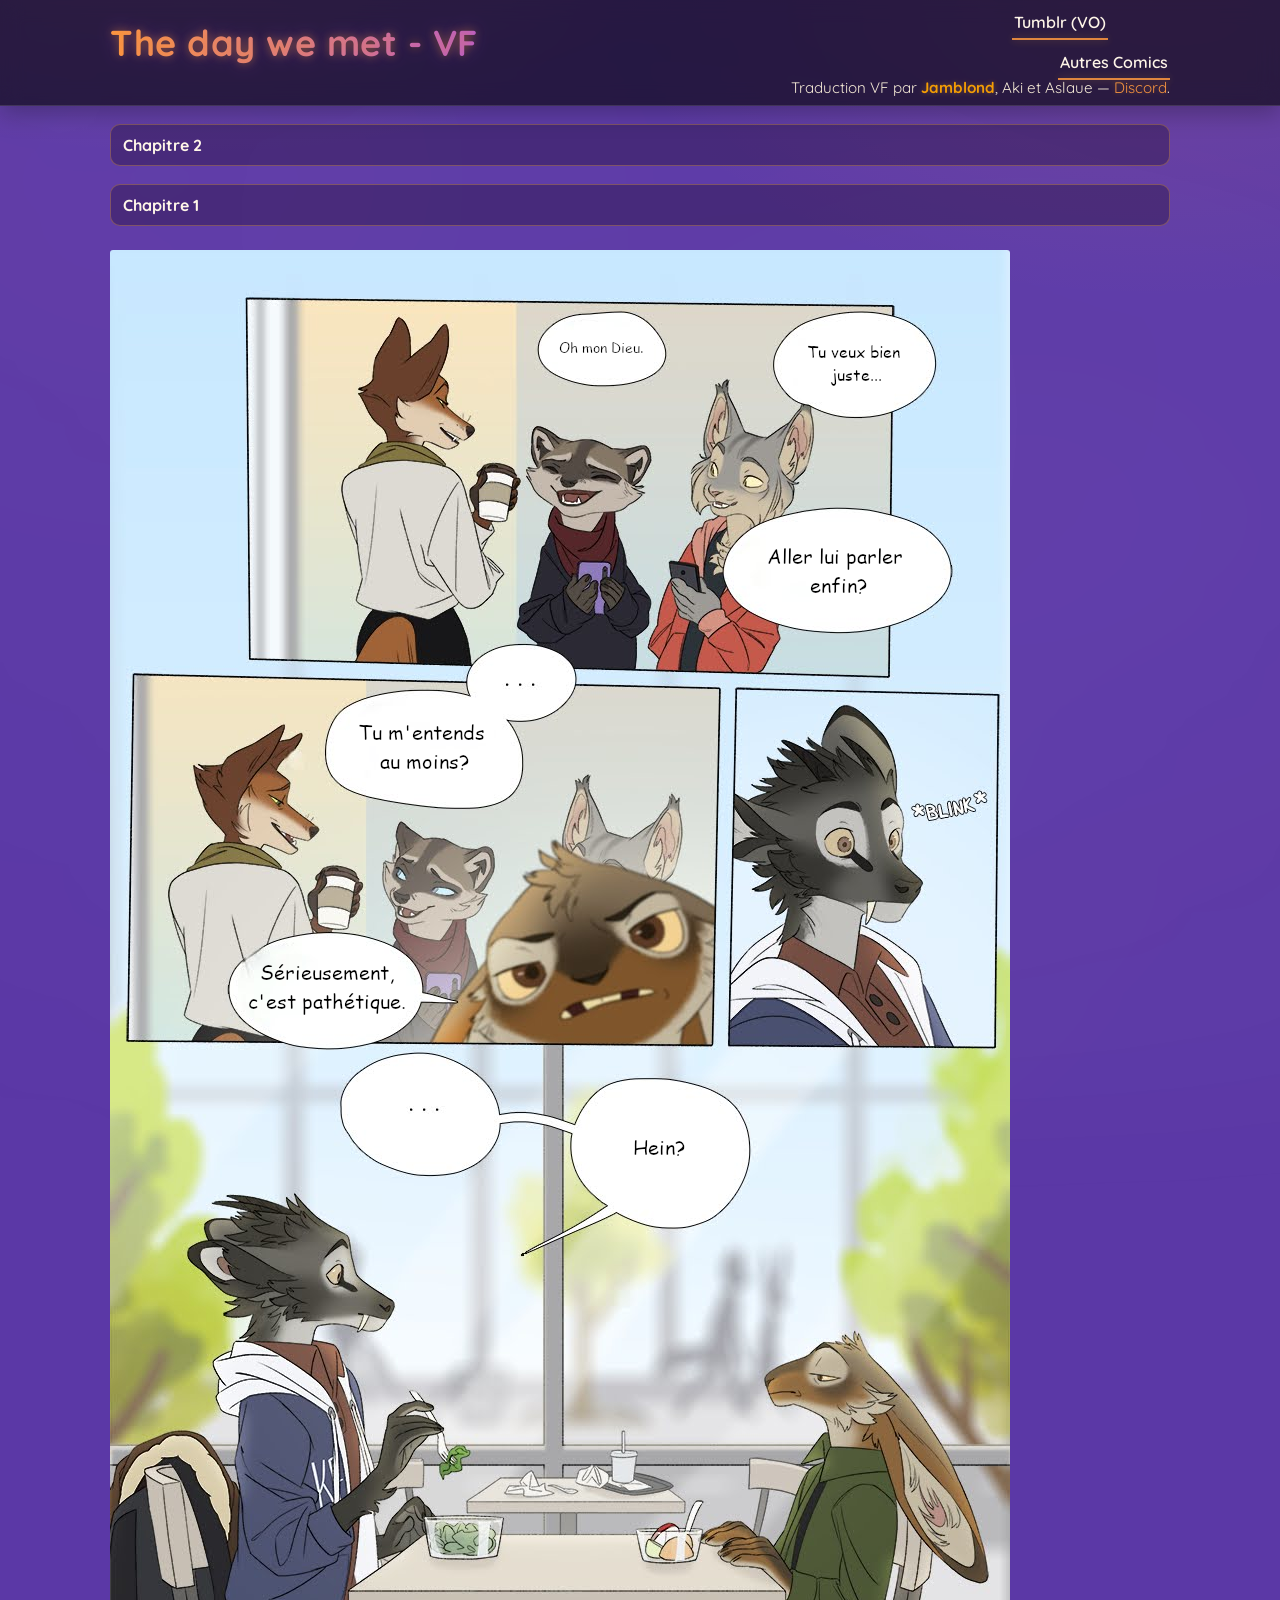
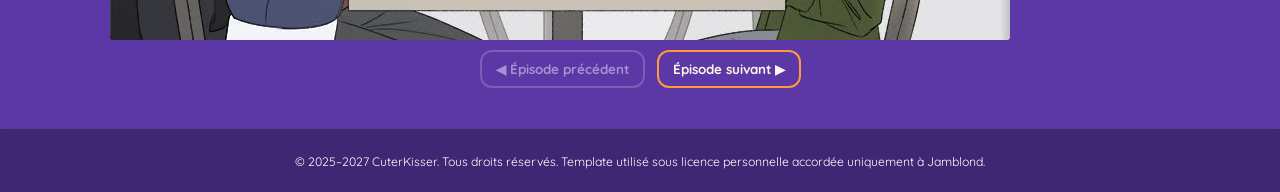
<file: The day we met VF/index.html>
<!--
⠀⠀⠀⠀⠀⠀⠀⠀⠀⠀⠀⠀⠀⠀⠀⠀⠀⠀⠀⠀⠀⠀⠀⠀⠀⠀⠀⠀⢠⠞⠙⣆⠀⠀⠀⠀⠀⠀⠀⠀⠀⠀⠀⠀⠀⠀⠀⠀⠀⠀⠀⠀⠀⠀⠀⠀⠀
⠀⠀⠀⠀⠀⠀⠀⠀⠀⠀⠀⠀⠀⠀⠀⠀⠀⠀⠀⠀⠀⠀⠀⠀⠀⠀⠀⢰⠃⠀⠀⠘⣇⠀⠀⠀⠀⠀⠀⠀⠀⠀⠀⠀⠀⠀⠀⠀⠀⠀⠀⠀⠀⠀⠀⠀⠀
⠀⠀⠀⠀⠀⠀⠀⢠⠏⠉⠢⡀⠀⠀⠀⠀⠀⠀⠀⠀⠀⠀⠀⠀⠀⠀⢠⠃⠀⠀⠀⠀⠹⡆⠀⠀⠀⠀⠀⠀⠀⠀⠀⠀⠀⠀⠀⠀⠀⠀⠀⠀⠀⠀⠀⠀⠀
⠀⠀⠀⠀⠀⠀⠀⢸⠀⠀⠀⠘⢦⠀⠀⠀⠀⠀⠀⠀⠀⠀⠀⠀⠀⢀⡏⠀⠀⠀⠀⠀⠀⢻⡄⠀⠀⠀⠀⠀⠀⠀⠀⠀⠀⠀⠀⠀⠀⠀⠀⠀⠀⠀⠀⠀⠀
⠀⠀⠀⠀⠀⠀⠀⡇⠀⠀⠀⠀⢶⣷⡄⠀⠀⠀⠀⠀⠀⠀⠀⠀⠀⡼⠀⠀⠀⠀⠀⠀⠀⠈⣧⠀⠀⠀⠀⠀⠀⠀⠀⠀⠀⠀⠀⠀⠀⠀⠀⠀⠀⠀⠀⠀⠀
⠀⠀⠀⠀⠀⠀⠀⡇⠀⠀⠀⠀⠸⣌⠙⠲⠤⠴⠶⠒⠛⠛⠓⠲⣴⠃⠀⠀⠀⠀⢠⢷⠀⠀⠸⡄⠀⠀⠀⠀⠀⠀⠀⠀⠀⠀⠀⠀⠀⠀⠀⠀⠀⠀⠀⠀⠀
⠀⠀⠀⠀⠀⠀⢸⠇⠀⠀⢠⡀⠀⠙⢦⣀⠀⠀⠀⠀⠀⠀⢰⣟⢦⠀⠀⠀⠀⠀⡞⢸⡆⠀⠀⣷⠀⠀⠀⠀⠀⠀⠀⠀⠀⠀⠀⠀⠀⠀⠀⠀⠀⠀⠀⠀⠀
⠀⠀⠀⠀⠀⠀⠈⡇⠀⠀⢸⢳⡀⠠⣾⠋⠀⠀⠀⠀⠀⠀⠀⠈⠉⠀⠀⠀⠀⠸⣇⠀⡇⠀⠀⢸⡀⠀⠀⠀⠀⠀⠀⠀⠀⠀⠀⠀⠀⠀⠀⠀⠀⠀⠀⠀⠀
⠀⠀⠀⠀⠀⠀⠀⡇⠀⠀⠸⡀⡷⠀⣏⡴⡇⠀⢰⠂⠀⠀⠀⠀⠀⠀⠀⠀⠀⠀⠘⢦⡇⠀⠀⣸⢃⠀⠀⠀⠀⠀⠀⠀⠀⠀⠀⠀⠀⠀⠀⠀⠀⠀⠀⠀⠀
⠀⠀⠀⠀⠀⠀⠀⡇⠀⠀⠀⢿⠁⠸⠏⠀⢱⣠⠏⠀⠀⠀⠀⠀⠀⠀⠀⠀⠀⠀⠀⠈⠀⠀⣠⠟⡿⠀⠀⠀⠀⠀⠀⠀⠀⠀⠀⠀⠀⠀⠀⠀⠀⠀⠀⠀⠀
⠀⠀⠀⠀⠀⠀⢀⢳⡄⠀⠀⠀⠀⠀⠀⠀⠈⠟⠀⠀⠀⠀⠀⠀⢠⣴⣾⣷⣶⣤⡀⠀⠀⠈⠁⡴⠃⠀⠀⠀⠀⠀⠀⠀⠀⠀⠀⠀⠀⠀⠀⠀⠀⠀⠀⠀⠀
⠀⠀⠀⠀⠀⠀⠈⢿⠻⣦⡀⠀⠀⣠⣴⣶⣦⣄⠀⠀⠀⠀⠀⢰⡿⠋⠉⠛⠻⣿⣿⡆⣀⣀⣀⣙⣦⡤⠖⠛⣉⣿⠀⠀⠀⠀⠀⠀⠀⠀⠀⠀⠀⠀⠀⠀⠀
⠀⠀⠀⠀⠀⠀⠀⠈⠳⣄⠁⠀⣼⣿⠟⠋⠉⠙⠷⣤⣠⠤⠤⠛⠀⠀⠀⠀⠀⠀⠀⠀⠀⠀⠀⣰⠏⠀⠀⣈⣻⡏⠀⠀⠀⠀⠀⠀⠀⠀⠀⠀⠀⠀⠀⠀⠀
⠀⠀⠀⠀⠀⠀⠀⠀⣰⣏⣤⠤⠛⠛⠀⠀⠀⠀⠀⠈⠰⠶⠀⠀⠀⠀⠀⠀⠀⠀⠀⠀⢀⣠⠞⠹⠦⢤⣄⣠⡟⠀⠀⠀⠀⠀⠀⠀⠀⠀⠀⠀⠀⠀⠀⠀⠀
⠀⠀⠀⠀⠀⠀⢀⣠⣼⡗⠶⣤⡀⠀⠀⠀⠀⠀⠀⢠⣀⣠⣤⣤⠆⠀⠀⠀⠀⠀⠀⠈⠛⢦⣄⠀⣠⡴⢿⣟⠀⠀⠀⠀⠀⠀⠀⠀⠀⠀⠀⠀⠀⠀⠀⠀⠀
⠀⠀⠀⠀⠀⣰⠋⠀⣀⣷⣀⣽⣹⡀⠀⠀⠀⠀⠀⠀⠹⣅⠀⢸⡆⢀⣠⣄⠀⢠⠤⠖⠚⢉⣿⠀⢿⣀⠀⠈⠛⢦⡀⠀⠀⠀⠀⠀⠀⠀⠀⠀⠀⠀⠀⠀⠀
⠀⠀⠀⠀⣰⠃⠀⠀⣿⣽⢻⣿⣿⡧⣶⢒⡆⠑⣒⣴⡤⣽⣶⡾⠒⠋⠁⢈⣷⡾⠀⠀⠀⠺⣏⠙⠛⠉⠉⠻⣶⣄⡙⠳⣄⡀⠀⠀⠀⠀⠀⠀⠀⠀⠀⠀⠀
⠀⠀⠀⢀⡏⠀⠀⠀⠀⡾⢿⢙⣿⢿⡋⠸⣷⣋⠉⠉⠉⠉⢁⣀⠄⣲⠾⠋⠀⢁⣤⠤⠶⠶⠿⠶⢶⣶⠾⠃⠀⠙⢿⣦⠈⠙⠳⢤⣀⠀⠀⠀⠀⠀⠀⠀⠀
⠀⠀⠀⣸⠀⠀⠀⠀⠀⠛⢛⡟⠁⠈⢧⠀⢹⡈⠉⠉⠀⠀⣀⡴⠚⠁⢀⡤⠚⠁⠀⠀⠀⠀⠀⠀⠈⣿⣦⡀⠀⠀⠀⠀⠀⠀⠀⠀⢈⣹⠆⠀⠀⠀⠀⠀⠀
⠀⠀⢀⡏⠀⠀⠀⠀⠀⢠⠏⠀⠀⠀⠸⣄⠀⠙⠲⠶⠖⠋⠁⠀⢀⡴⠋⠀⠀⠀⠀⠀⠀⠀⠀⠀⠀⠈⠻⣧⣤⣤⣤⣤⡤⠴⠖⠛⠋⠁⠀⠀⠀⠀⠀⠀⠀
⠀⠀⣸⠃⠀⠀⠀⠀⠀⡞⢶⡶⠒⠃⠀⠙⢦⡀⠀⠀⠀⣀⡤⠞⠁⠀⠀⠀⠀⠀⠀⠀⠀⠀⠀⠀⠀⠀⠀⠈⠳⣄⠀⠀⠀⠀⠀⠀⠀⠀⠀⠀⠀⠀⠀⠀⠀
⠀⢀⡏⠀⠀⠀⠀⠀⠐⡇⠀⠉⡗⠀⠀⠀⠀⠉⠛⠛⠉⠁⠀⠀⠀⠀⠀⠀⠀⠀⠀⠀⠀⠀⠀⠀⠀⠀⠀⠀⠀⠈⠳⣆⠀⠀⠀⠀⠀⠀⠀⠀⠀⠀⢀⢷⡀
⠀⣼⠀⠀⠀⠀⠀⠀⠀⡇⠀⢸⢀⡀⠀⠀⠀⠀⠀⠀⠀⠀⠀⠀⠀⠀⠀⠀⠀⠀⣄⡀⠀⠀⠀⠀⠀⠀⠀⠀⠀⠀⠀⠈⠻⣦⡀⠀⠀⠀⠀⠀⠀⣰⠟⡆⠁
⢰⠇⠀⠀⠀⠀⠀⠀⠀⢸⠀⢸⣾⠀⠀⠀⠀⠀⠀⠀⠀⠀⠀⠀⠀⠀⠀⠀⠀⣸⠃⠙⠳⢤⣀⠀⠀⠀⣀⡀⠀⠀⠀⠀⠀⠀⠻⡄⠀⠀⠀⢠⡞⠁⠀⣷⠀
⢸⡄⠀⠀⠀⠀⠀⠀⠀⡎⠀⣼⣿⠀⠀⠀⠀⠀⠀⠀⠀⠀⠀⠀⠀⠀⠀⠀⢠⠏⠀⠀⠀⠀⠈⠙⣷⠟⠉⠀⠀⠀⠀⠀⠀⠀⣰⠃⠀⠀⣰⠏⠀⠀⠀⡿⠀
⠀⠻⣄⡀⠀⠀⠀⠀⠘⣡⠞⠁⣻⠀⠀⠀⠀⠀⠀⠀⠀⠀⠀⠀⠀⠀⠀⢠⡟⠀⠀⠀⠀⠀⢀⡾⠁⠀⠀⠀⠀⠀⠀⠀⠀⡼⠃⠀⢀⡾⠁⠀⠀⠀⠀⡇⠀
⠀⠀⠈⠛⢦⣠⡤⠴⠚⠃⠀⠀⣿⠀⠀⠀⠀⠀⠀⠀⠀⠀⠀⠀⠀⠀⠀⠈⣿⡀⠀⠀⠀⢀⡞⠀⠀⠀⠀⠀⠀⠀⠀⢠⠞⠁⠀⡰⠏⠀⠀⠀⠀⠀⢸⠃⠀
⠀⠀⠀⠀⠀⠀⠀⠀⠀⠀⠀⢰⠏⠀⠀⠀⠀⠀⠀⠀⠀⠀⠀⠀⠀⠀⠀⠀⠸⣧⡤⠴⢶⡟⠀⠀⠀⠀⠀⠀⠀⣠⣔⣁⣠⠴⠛⠁⠀⠀⠀⠀⠀⢠⡏⠀⠀
⠀⠀⠀⠀⠀⠀⠀⠀⠀⠀⠀⡎⠀⠀⠀⠀⠀⠀⠀⠀⠀⠀⠀⠀⠀⠀⠀⠀⠀⠻⢦⣀⡞⠀⠀⠀⠀⠀⠀⣠⠞⠋⠉⠉⠀⠀⠀⠀⠀⠀⠀⠀⢠⠟⠀⠀⠀
⠀⠀⠀⠀⠀⠀⠀⠀⠀⠀⢠⠃⠀⠀⠀⠀⠀⠀⠀⠀⠀⠀⠀⠀⠀⠀⠀⠀⣠⡴⠞⠋⠀⠀⠀⠀⠀⣠⠞⠁⠀⠀⠀⠀⠀⠀⠀⠀⠀⠀⠀⣰⠏⠀⠀⠀⠀
⠀⠀⠀⠀⠀⠀⠀⠀⠀⠀⣸⠀⠀⠀⠀⠀⠀⠀⠀⠀⠀⠀⠀⠀⠀⠀⢠⡞⠁⠀⠀⠀⠀⠀⠀⠀⣼⠁⠀⠀⠀⠀⠀⠀⠀⠀⠀⠀⠀⢠⠾⠓⡿⠁⠀⠀⠀
⠀⠀⠀⠀⠀⠀⠀⠀⢀⣴⡟⠀⠀⠀⠀⠀⠀⠀⠀⠀⠀⠀⠀⠀⠀⠀⢸⣥⡆⠀⠀⡀⠀⠀⠀⣰⠟⣛⠦⣤⣀⡀⠀⠀⠀⠀⠀⠀⠀⠀⣠⠞⠁⠀⠀⠀⠀
⠀⠀⠀⠀⠀⠀⠀⣰⡿⠟⠁⠀⠀⠀⠀⠀⠀⠀⠀⠀⠀⠀⠀⠀⠀⠀⠀⠻⣦⡀⢸⠁⠀⢀⣴⠋⠀⢻⠉⠉⠉⠀⠀⠀⠀⠀⠀⣀⡴⠚⠁⠀⠀⠀⠀⠀⠀
⠀⠀⠀⠀⢤⣖⣛⡓⠂⠴⡆⠀⠀⠀⠀⠀⠀⠀⠀⠀⠀⠀⠀⠀⠀⠀⠀⠀⠀⠉⠙⠓⠚⠉⠀⠀⢠⡈⡇⠀⠀⠀⠀⠀⠀⠀⠀⢀⣹⠶⠀⠀⠀⠀⠀⠀⠀
⠀⠀⠀⠀⠀⣰⠋⠀⠀⠈⡇⠀⠀⠀⠀⠀⠀⠀⠀⠀⠀⠀⠀⠀⠀⠀⠀⠀⠀⠀⠀⠀⠀⠀⠀⠀⢹⣿⣿⣄⠀⠀⠀⢳⡒⠒⠋⠉⠀⠀⠀⠀⠀⠀⠀⠀⠀
⠀⠀⠀⠀⢰⢇⡴⠀⠀⠀⢱⣠⣏⠀⠀⠀⠀⠀⠀⢀⡞⠀⠀⠀⠀⠀⠀⠀⠀⠀⠀⠀⠀⠀⠀⠈⢸⡿⠯⢿⠉⠛⠒⠒⠿⠀⠀⠀⠀⠀⠀⠀⠀⠀⠀⠀⠀
⠀⠀⠀⠀⣿⡟⠀⠀⠀⠀⠈⠟⠈⢦⡀⠀⣦⠀⢀⡞⠀⠀⠀⠀⠀⠀⠀⠀⠀⠀⠀⠀⠀⠀⠀⠀⢸⠃⠀⠀⠀⠀⠀⠀⠀⢀⡄⠀⠀⠀⠀⠀⠀⠀⠀⠀⠀
⠀⠀⠀⠀⣼⠁⠀⠀⠀⠀⠀⠀⠀⠀⠙⠢⣿⡷⢾⠀⠀⠀⠀⠀⠀⠀⠀⠀⠀⠀⠀⠀⠀⠀⠀⠀⣾⠀⠀⠀⠀⠀⠀⠀⡋⠁⢘⡆⠀⠀⠀⠀⠀⠀⠀⠀⠀
⠀⠀⠀⢰⡇⠀⠀⠀⠀⠀⠀⠀⠀⠀⠀⠀⠀⠁⢸⠀⠀⠀⠀⠀⠀⠀⠀⠀⠀⠀⠀⠀⠀⠀⠀⠀⡇⠀⠀⠀⠀⠀⠀⠀⠙⠒⠋⠀⠀⠀⠀⠀⠀⠀⠀⠀⠀
⠀⠀⠀⣼⠀⠀⠀⠀⠀⠀⠀⠀⠀⠀⠀⠀⠀⠀⢸⡇⠀⠀⠀⠀⠀⠀⠀⠀⠀⠀⠀⠀⠀⠀⠀⢰⡇⠀⠀⠀⠀⠀⠀⠀⠀⠀⠀⠀⠀⠀⠀⠀⠀⠀⠀⠀⠀
⠀⠀⢀⡏⠀⠀⠀⠀⠀⠀⠀⠀⠀⠀⠀⠀⠀⢀⣾⣇⠀⠀⠀⠀⠀⠀⠀⠀⠀⠀⠀⠀⠀⠀⠀⢸⡃⠀⠀⠀⠀⠀⠀⠀⠀⠀⠀⠀⠀⠀⠀⠀⠀⠀⠀⠀⠀

Artiste inconnu(e) :(
Send me a screenshot of this page (on Telegram t.me/jamblondletaidum or @jamblondletaidum on Discord) if you find this easter-egg :3c

-->

<!DOCTYPE html>
<html lang="fr">
<head>
  <!-- Google Tag / Analytics -->
  <script async src="https://www.googletagmanager.com/gtag/js?id=G-95DP4EBMR0"></script>
  <script>
    window.dataLayer = window.dataLayer || [];
    function gtag(){dataLayer.push(arguments);}
    gtag('js', new Date());
    gtag('config', 'G-95DP4EBMR0');
  </script>
  <!-- Google Tag Manager -->
  <script>
    (function(w,d,s,l,i){w[l]=w[l]||[];w[l].push({'gtm.start': new Date().getTime(),event:'gtm.js'});
      var f=d.getElementsByTagName(s)[0],j=d.createElement(s),dl=l!='dataLayer'?'&l='+l:'';
      j.async=true;j.src='https://www.googletagmanager.com/gtm.js?id='+i+dl;
      f.parentNode.insertBefore(j,f);
    })(window,document,'script','dataLayer','GTM-WZNZV664');
  </script>
  <!-- End Google Tag Manager -->

  <meta charset="UTF-8">
  <meta name="viewport" content="width=device-width, initial-scale=1.0, viewport-fit=cover">
  <title>The day we met - VF</title>
  <meta name="title" content="The day we met - VF">
  <meta name="description" content="The day we met - Webcomic BL traduit en français. The day we met FR">
  <meta name="keywords" content="The day we met episode fr, The day we met vf, The day we met VF, boo be mine fr, The day we met FR, webcomic, BL, boys love, yaoi, traduction française, The day we met">
  <meta name="author" content="Traduction FR par Jamblond">
  <meta name="google-site-verification" content="3GxjPGAGHaLLzcVS1SjaMYpScBbQt4d5AQKgSQW0VI0" />
  <meta property="og:title" content="The day we met - VF">
  <meta property="og:site_name" content="The day we met VF">
  <meta property="og:description" content="The day we met - Webcomic BL par Falco traduit en français. The day we met FR">
  <meta property="og:image" content="favsky.svg">
  <meta property="og:url" content="https://boobemine.fr">
  <meta property="og:type" content="website">
  <meta name="twitter:card" content="summary_large_image">
  <meta name="twitter:title" content="The day we met - FR">
  <meta name="twitter:description" content="The day we met - Webcomic BL par Falco traduit en français. The day we met FR">
  <meta name="twitter:image" content="favsky.svg">
  <link rel="canonical" href="Jamblond.github.io/The day we met VF">

  <!-- Favicon / Apple icons -->
  <link rel="icon" href="favsky.svg" type="image/svg+xml">
  <link rel="icon" sizes="16x16" href="favsky-16x16.png">
  <link rel="icon" sizes="32x32" href="favsky-32x32.png">
  <link rel="icon" sizes="48x48" href="favsky-48x48.png">
  <link rel="icon" sizes="64x64" href="favsky-64x64.png">
  <link rel="icon" sizes="96x96" href="favsky-96x96.png">
  <link rel="icon" sizes="128x128" href="favsky-128x128.png">
  <link rel="icon" sizes="256x256" href="favsky-256x256.png">
  <link rel="apple-touch-icon" sizes="180x180" href="favsky-180x180.png">

  <link href="https://fonts.googleapis.com/css2?family=Quicksand:wght@300;400;500;600;700;800&display=swap" rel="stylesheet">

  <!-- CSS global -->
  <link rel="stylesheet" href="base.css" />

  <!-- Thème -->
  <link rel="stylesheet" href="theme-halloween.css" />
  <style>
    #viewer img { display: block; }
    #viewer img.polaroid { margin-bottom: 24px; }
    #viewer img.page { margin-bottom: 0; }
  </style>
</head>


<!-- "neon" / "halloween" / "noel" / "snownoel" / "valentin" / -->
  <div style="display:none;">The day we met vf The day we met fr</div>

  <header>
    <div class="header-inner">
      <div class="brand"><h1>The day we met - VF</h1></div>
      <nav>
        <a href="https://thedaywemetcomic.tumblr.com/post/743100165780635648/chapter-1-page-1" target="_blank">Tumblr (VO)</a>
        <br><br><a href="http://pawtoon.fr/" target="_blank">Autres Comics</a>
      </nav>
      <div class="subnote">
        Traduction VF par <a href="https://t.me/jamblondletaidum" target="_blank"><font color="orange"><b>Jamblond</b></font></a>, Aki et Aslaue — <a href="https://discord.gg/vGHzaUHUuF" target="_blank">Discord</a>.
      </div>
    </div>
  </header>
<!-- <div style="text-align: center;"><img src="Annonce_Jamblond.png" width="300" height="200" alt="Annonce de Jamblond" class="responsive"></div> -->
  <main id="main-content">
    <section id="seasons-root"></section>
    <section id="viewer" class="viewer"></section>
  </main>

  <footer><small>© 2025–2027 CuterKisser. Tous droits réservés. Template utilisé sous licence personnelle accordée uniquement à Jamblond.</small></footer>

  <script src="episodeshd.js"></script>

  <script>
    const headerEl=document.querySelector('header');
    const seasonsRoot=document.getElementById('seasons-root');
    const viewer=document.getElementById('viewer');

    const seasons=[];let bucket=[];
    const isSeasonMarker=ep=>ep&&ep.disabled&&typeof ep.text==='string'&&ep.text.toLowerCase().includes('chapitre');
    //const isSeasonMarker=ep=>ep&&ep.disabled&&typeof ep.text==='string'&&ep.text.toLowerCase().includes('saison');
    const cleanTitle=t=>t.replace(/[/\\]/g,'').trim();
    for(const ep of episodes){ if(isSeasonMarker(ep)){ seasons.push({title:cleanTitle(ep.text),episodes:bucket}); bucket=[]; } else bucket.push(ep); }
    if(bucket.length)seasons.push({title:'Chapitre 1',episodes:bucket}); // Aslaue remplacé Hors-Série par Chapitre 1
    const seasonsOrdered=seasons.filter(s=>(s.episodes||[]).some(e=>e&&e.url));

    const flatEpisodes=[],seasonNodes=[],polaroidMap={};

    function createSeason(title,eps){
      const wrap=document.createElement('section'); wrap.className='season';
      const header=document.createElement('div'); header.className='season-header'; header.textContent=title;
      const body=document.createElement('div'); body.className='season-body';
      const grid=document.createElement('div'); grid.className='episodes-grid'; body.appendChild(grid);

      eps.forEach(ep=>{
        if(!ep||!ep.url) return;
        const val=ep.value||''; const num=(val.match(/(\d+)/)||[])[1]||'';

        if(/polaroid/i.test(val)||/polaroid/i.test(ep.text)||/polaroid/i.test(ep.url)){
          if(num) polaroidMap[num]=ep;
          return;
        }

        flatEpisodes.push(ep);

        const card=document.createElement('button'); card.className='episode-card'; card.setAttribute('data-ep', ep.value);
        const number=document.createElement('div'); number.className='ep-number'; number.textContent=num;
        const img=document.createElement('img'); img.className='episode-img'; img.src=ep.preview||'favsky-256x256.png';
        img.onerror=()=>{ img.src='favsky-256x256.png'; img.style.objectFit='contain'; img.style.padding='24px'; img.style.background='transparent'; };
        const titleDiv=document.createElement('div'); titleDiv.className='episode-title'; titleDiv.textContent=ep.text;

        card.appendChild(number);
        card.appendChild(img);
        card.appendChild(titleDiv);
        grid.appendChild(card);
      });

      header.onclick=()=>wrap.classList.toggle('open');
      wrap.appendChild(header); wrap.appendChild(body);
      return {wrap,grid,header,episodes:eps};
    }

    seasonsOrdered.forEach(season=>{
      const {wrap,grid,header,episodes}=createSeason(season.title,season.episodes);
      seasonsRoot.appendChild(wrap); seasonNodes.push({wrap,header,title:season.title,episodes});
    });

    // Open the last season
    // const maxSeason=seasonNodes.reduce((a,s)=>{ const n=parseInt((s.title.match(/\d+/)||[-Infinity])[0]); return (n>a.n)?{n,node:s}:a; }, {n:-Infinity,node:null});
    // seasonNodes.forEach(s=>s.wrap.classList.remove('open'));
    // if(maxSeason.node) maxSeason.node.wrap.classList.add('open'); else if(seasonNodes[0]) seasonNodes[0].wrap.classList.add('open');

    // Close all
    seasonNodes.forEach(s => s.wrap.classList.remove('open'));


    let currentIndex=-1,lastActiveCard=null;
    function setActiveByIndex(index){
      if(lastActiveCard) lastActiveCard.classList.remove('active');
      const ep=flatEpisodes[index]; if(!ep) return;
      const card=seasonsRoot.querySelector(`.episode-card[data-ep="${CSS.escape(ep.value)}"]`);
      if(card){ card.classList.add('active'); lastActiveCard=card; }
    }

    function scrollViewerToTop(){
      const h=headerEl?.offsetHeight||0;
      window.scrollTo({ top: viewer.getBoundingClientRect().top + window.scrollY - (h+6), behavior:'smooth' });
    }

    function showEpisodeByIndex(index){
      if(index<0||index>=flatEpisodes.length) return;
      const ep = flatEpisodes[index];
      currentIndex = index;
      setActiveByIndex(index);

      viewer.innerHTML = '';

      const loading = document.createElement('div');
      loading.className = 'loading';
      loading.textContent = 'Veuillez patienter le temps du chargement…';
      viewer.appendChild(loading);

      viewer.classList.add('show');

      const epNum = (ep.value.match(/(\d+)/)||[])[1];
      let urls = [];
      if (epNum && polaroidMap[epNum]) urls.push(polaroidMap[epNum].url);
      if (ep.multi) urls = urls.concat(ep.url); else urls.push(ep.url);

      let loaded = 0, failed = 0;
      urls.forEach(src => {
        const im = new Image();
        im.onload = onDone;
        im.onerror = () => { failed++; onDone(); };
        im.src = src;
      });

      function onDone(){
        loaded++;
        if (loaded === urls.length){
          viewer.innerHTML = '';
          if (failed === urls.length){
            const err = document.createElement('div');
            err.className = 'error-msg';
            err.textContent = 'Épisode non disponible';
            viewer.appendChild(err);
          } else {
            const polaroidSrc = (epNum && polaroidMap[epNum]) ? polaroidMap[epNum].url : null;

            urls.forEach((src,i) => {
              const tag = document.createElement('img');
              tag.src = src;
              tag.style.animationDelay = `${i*0.3}s`;
              tag.onerror = () => tag.remove();

              // Marque le polaroid pour lui laisser une marge, colle les pages entre elles
              if (polaroidSrc && src === polaroidSrc) {
                tag.className = 'polaroid'; // a une marge-bottom (via CSS)
              } else {
                tag.className = 'page';     // aucune marge entre pages
              }

              viewer.appendChild(tag);
            });
          }
          renderNav();
          viewer.classList.add('show');
          scrollViewerToTop();
        }
      }
    }

    function renderNav(){
      const nav=document.createElement('div'); nav.className='ep-nav';
      const prev=document.createElement('button'); prev.className='ep-btn'; prev.textContent='◀ Épisode précédent';
      prev.disabled=(currentIndex>=flatEpisodes.length-1); prev.onclick=()=>showEpisodeByIndex(currentIndex+1);
      const next=document.createElement('button'); next.className='ep-btn'; next.textContent='Épisode suivant ▶';
      next.disabled=(currentIndex<=0); next.onclick=()=>showEpisodeByIndex(currentIndex-1);
      nav.appendChild(prev); nav.appendChild(next); viewer.appendChild(nav);
    }

    seasonsRoot.addEventListener('click',e=>{
      const card=e.target.closest('.episode-card'); if(!card) return;
      const val=card.getAttribute('data-ep'); const idx=flatEpisodes.findIndex(ep=>ep.value===val);
      if(idx!==-1) showEpisodeByIndex(idx);
    });

    // function getRequestedEpisodeNumber(){
    //   const q=location.search, h=location.hash, p=location.pathname;
    //   const m1=q.match(/[?&](?:ep|episode)=(\d{1,4})/i); if(m1) return m1[1];
    //   const m2=h.match(/(\d{1,4})/); if(m2) return m2[1];
    //   const m3=p.match(/polaroid(\d{1,4})/i); if(m3) return m3[1];
    //   const m4=p.match(/(\d{1,4})(?!.*\d)/); if(m4) return m4[1];
    //   const m5=String(location.href).match(/(\d{1,4})(?!.*\d)/); return m5?m5[1]:null;
    // }

    function getRequestedEpisodeNumber(){
      const q = location.search;
      const h = location.hash;

      // ?ep=20 ou ?episode=20
      const m1 = q.match(/[?&](?:ep|episode)=(\d{1,4})/i);
      if (m1) return m1[1];

      // #20 dans l'URL
      const m2 = h.match(/(\d{1,4})/);
      if (m2) return m2[1];

      // Sinon, rien demandé
      return null;
    }

    function findIndexByEpisodeNumber(numStr){
      const num=String(numStr);
      return flatEpisodes.findIndex(ep=>{
        const val=ep.value||'', txt=ep.text||'';
        return new RegExp(`(^|\\D)${num}(?=\\D|$)`).test(val)||new RegExp(`(^|\\D)${num}(?=\\D|$)`).test(txt);
      });
    }

    // window.addEventListener('load',()=>{
    //   const requested=getRequestedEpisodeNumber();
    //   if(requested){
    //     const idx=findIndexByEpisodeNumber(requested);
    //     if(idx!==-1){ showEpisodeByIndex(idx); return; }
    //   }
    //   const eps=flatEpisodes; if(!eps.length) return;
    //   const idx=eps.length-1; showEpisodeByIndex(idx);
    // });

    window.addEventListener('load', () => {
      const requested = getRequestedEpisodeNumber();
      if (requested) {
        const idx = findIndexByEpisodeNumber(requested);
        if (idx !== -1) {
          showEpisodeByIndex(idx);
          return;
        }
      }

      const eps = flatEpisodes;
      if (!eps.length) return;

      const coverIdx = eps.findIndex(ep => ep.value === 'cover.png');

      const idx = coverIdx !== -1 ? coverIdx : eps.length - 1;
      showEpisodeByIndex(idx);
    });

    document.addEventListener('contextmenu', e => e.preventDefault());

  </script>
</body>
</html>
</file>
<file: base.css>
:root {
  --line-soft: rgba(255,255,255,.12);
  --shadow: 0 8px 22px rgba(0,0,0,.25);
  --card-radius: 0px;
  --grid-cols:7;
  --title-shift:4s;
  --title-flicker:7s;
  --blink-duration:.16s;
  --blink-episode-count:2;
  --epbtn-blink-duration:.65s;
}

* {
  box-sizing: border-box;
}

body {
  margin: 0;
  font-family: 'Quicksand', sans-serif;
  color: var(--text);
  overflow-x: hidden;
  background:
    radial-gradient(1200px 600px at 15% -8%, rgba(255,255,255,.18), transparent 55%),
    radial-gradient(900px 500px at 90% 0%, rgba(255,255,255,.10), transparent 60%),
    var(--bg);
}

a {
  text-decoration: none;
  color: inherit;
}

/* HEADER */
header {
  position: sticky;
  top: 0;
  z-index: 100;
  background: rgba(0,0,0,.6);
  backdrop-filter: blur(10px);
  border-bottom: 1px solid var(--line-soft);
  box-shadow: var(--shadow);
}

@media (max-width: 700px) {
  header {
    position: relative; /* ne reste plus collé */
  }

  .header-inner {
    grid-template-columns: 1fr;
    text-align: center;
  }

  nav {
    justify-self: center;
    margin-top: 6px;
  }

}



.header-inner {
  max-width: 1100px;
  margin: 0 auto;
  padding: 12px 20px 8px;
  display: grid;
  grid-template-columns: 1fr auto;
  grid-template-rows: auto auto;
  gap: 6px 12px;
  align-items: center;
}

.brand h1 {
  margin: 0;
  font-size: clamp(22px,3.2vw,36px);
  font-weight: 700;
  letter-spacing: .5px;
  background: linear-gradient(90deg,var(--c-blue),var(--c-pink),var(--c-violet),var(--c-blue));
  -webkit-background-clip: text;
  -webkit-text-fill-color: transparent;
  background-size: 220% 100%;
  animation: titleShift var(--title-shift) ease-in-out infinite alternate,
             neonFlicker var(--title-flicker) steps(1,end) infinite;
}

@keyframes titleShift {
  0% { background-position: 0% 50%; }
  100% { background-position: 100% 50%; }
}

@keyframes neonFlicker {
  0%,96% { opacity: 1; }
  96.5% { opacity: .5; }
  97% { opacity: 1; }
  97.5% { opacity: .3; }
  98% { opacity: 1; }
  99% { opacity: .6; }
  100% { opacity: 1; }
}

nav {
  grid-column: 2/3;
  grid-row: 1/2;
  justify-self: end;
}

nav a {
  position: relative;
  margin-left: 14px;
  padding: 6px 2px;
  font-weight: 600;
}

nav a::after {
  content: "";
  position: absolute;
  left: 0;
  right: 0;
  bottom: -2px;
  height: 2px;
  background: linear-gradient(90deg, var(--c-blue), var(--c-blue));
  opacity: .85;
  box-shadow: 0 0 8px rgba(56,243,255,.35);
  transition: background .3s, box-shadow .3s, opacity .3s;
}

nav a:hover::after {
  background: linear-gradient(90deg, var(--c-pink), var(--c-pink));
  box-shadow: 0 0 10px rgba(255,101,247,.45);
  opacity: 1;
}

.subnote {
  grid-column: 2/3;
  grid-row: 2/3;
  justify-self: end;
  color: #e9f3ff;
  font-weight: 400;
  opacity: .95;
  font-size: .95rem;
}

.subnote a {
  color: var(--c-blue);
  text-shadow: 0 0 6px rgba(56,243,255,.35);
  transition: color .3s, text-shadow .3s;
}

.subnote a:hover {
  color: var(--c-pink);
  text-shadow: 0 0 10px rgba(255,101,247,.45);
}

/* MAIN CONTENT */
main {
  max-width: 1100px;
  margin: 12px auto 40px;
  padding: 0 20px;
}

.season {
  margin: 18px 0;
  border: 1px solid rgba(56,243,255,.28);
  border-radius: 3px;
  background: transparent;
  box-shadow: none;
  overflow: hidden;
}

.season.open {
  background: rgba(0,0,0,.22);
  box-shadow: 0 4px 18px rgba(0,0,0,.15);
}

.season-header {
  display: flex;
  align-items: center;
  justify-content: space-between;
  padding: 10px 12px;
  cursor: pointer;
  font-weight: 800;
}

.season-body {
  overflow: hidden;
  max-height: 0;
  opacity: 0;
  transition: max-height .45s ease, opacity .35s ease, padding .25s ease;
  padding: 0 10px 0;
}

.season.open .season-body {
  max-height: none;
  opacity: 1;
  padding: 10px 10px 12px;
}

.episodes-grid {
  display: grid;
  gap: 12px;
  grid-template-columns: repeat(var(--grid-cols), 1fr);
}

@media (max-width:992px) {
  .episodes-grid { grid-template-columns: repeat(4, 1fr); } /* tablettes */
}

@media (max-width:768px) {
  .episodes-grid { grid-template-columns: repeat(3, 1fr); } /* petits écrans */
}

@media (max-width:520px) {
  .episodes-grid { grid-template-columns: repeat(2, 1fr); } /* téléphones */
}

@media (max-width:380px) {
  .episodes-grid { grid-template-columns: repeat(2, 1fr); } /* très petits écrans */
}



.episode-card {
  background: rgba(0,0,0,.12);
  border: 1px solid rgba(56,243,255,.28);
  border-radius: var(--card-radius);
  overflow: hidden;
  cursor: pointer;
  position: relative;
  box-shadow: var(--glow-blue-soft);
  transition: transform .22s ease, box-shadow .22s ease, border-color .22s ease;
  display: flex;
  flex-direction: column;
  align-items: center;
}

.episode-card:hover {
  transform: translateY(-3px);
  animation: borderBlink var(--blink-duration) ease-in-out var(--blink-episode-count);
  border-color: var(--c-pink);
  box-shadow: 0 0 8px rgba(255,101,247,.22);
}

.episode-card.active {
  border-color: var(--c-pink)!important;
  box-shadow: 0 0 10px rgba(255,101,247,.28);
}

@keyframes borderBlink {
  0% { border-color: var(--c-blue); }
  50% { border-color: var(--c-pink); }
  100% { border-color: var(--c-blue); }
}

.ep-number {
  position: absolute;
  top: 3px;
  left: 3px;
  font-weight: 800;
  font-size: 1.4rem;
  letter-spacing: .3px;
  color: #ffffff;
  text-shadow: 0 0 10px rgb(0, 0, 0);
  pointer-events: none;
  z-index: 30;
  font-family: 'Quicksand', sans-serif;
}

.episode-img {
  width: 100%;
  height: 132px;
  object-fit: cover;
  background: rgba(0,0,0,.15);
  display: block;
  border-radius: 0;
}

.episode-title {
  padding: 7px 9px;
  font-weight: 600;
  font-size: .86rem;
  text-align: center;
  color: #fff;
  text-shadow: 0 0 3px rgba(0,0,0,.25);
  font-family: 'Quicksand', sans-serif;
}

#viewer {
  margin-top: 24px;
  text-align: center;
  opacity: 0;
  transform: translateY(10px);
  transition: .4s ease;
}

#viewer.show {
  opacity: 1;
  transform: translateY(0);
}

#viewer img {
  max-width: 100%;
  border-radius: 3px;
  margin-bottom: 16px;
  opacity: 0;
  animation: fadeIn .6s ease forwards;
}

@keyframes fadeIn {
  from { opacity: 0; }
  to { opacity: 1; }
}

.loading, .error-msg {
  font-weight: 700;
  margin: 10px 0 18px;
  font-size: 1rem;
  background: linear-gradient(90deg,var(--c-blue),var(--c-pink),var(--c-blue));
  -webkit-background-clip: text;
  -webkit-text-fill-color: transparent;
  background-size: 200% 100%;
  animation: flow 1.4s linear infinite;
  font-family: 'Quicksand', sans-serif;
}

.error-msg {
  animation: flow 2s linear infinite;
}

@keyframes flow {
  0% { background-position: 0% 50%; }
  100% { background-position: 100% 50%; }
}

.ep-nav {
  display: flex;
  gap: 12px;
  justify-content: center;
  align-items: center;
  margin: 10px 0 26px;
}

.ep-btn {
  font-family: 'Quicksand', sans-serif;
  font-weight: 700;
  border: 2px solid var(--c-blue);
  background: transparent;
  color: var(--text);
  padding: 9px 14px;
  border-radius: 3px;
  cursor: pointer;
  transition: .2s ease;
}

.ep-btn:hover {
  border-color: var(--c-pink);
  box-shadow: 0 0 10px var(--c-pink);
  color: var(--c-pink);
}

.ep-btn[disabled] {
  border-color: rgba(255,255,255,.28)!important;
  color: rgba(255,255,255,.65);
  box-shadow: none!important;
  opacity: .7;
  cursor: not-allowed;
  pointer-events: none;
}

footer {
  border-top: 1px solid var(--line-soft);
  background: rgba(0,0,0,.25);
  backdrop-filter: blur(3px);
  text-align: center;
  color: #fff;
  padding: 22px 16px;
  font-size: .92rem;
}

.ep-number,
.episode-title,
.episode-card,
.season-header,
.loading,
.error-msg,
.ep-btn {
  font-family: 'Quicksand', sans-serif;
}

nav a:last-child {
  margin-left: 60px;
}

.responsive {
  width: 100%;
  height: auto;
}
</file>
<file: theme-neon.css>
:root {
  --bg: #589ad5;
  --text: #f8fbff;
  --c-blue: #38f3ff;
  --c-pink: #ff9d48;
  --c-violet: #ffd97a;
  --glow-blue-soft: 0 0 4px rgba(56,243,255,.18);
}

/* titre principal */
.brand h1 {
  text-shadow:
    0 0 8px rgba(56,243,255,.35),
    0 0 16px rgba(255, 160, 101, 0.18);
}

/* liens du header */
nav a::after {
  box-shadow: 0 0 8px rgba(56,243,255,.35);
}
nav a:hover::after {
  background: linear-gradient(90deg, var(--c-pink), var(--c-pink));
  box-shadow: 0 0 10px rgba(255, 175, 101, 0.45);
  opacity: 1;
}

/* boutons navigation */
.ep-btn:hover {
  border-color: var(--c-pink);
  box-shadow: 0 0 10px var(--c-pink);
  color: var(--c-pink);
}
</file>
<file: Love of mine VF/base.css>
:root {
  --line-soft: rgba(255,255,255,.12);
  --shadow: 0 8px 22px rgba(0,0,0,.25);
  --card-radius: 0px;
  --grid-cols:7;
  --title-shift:4s;
  --title-flicker:7s;
  --blink-duration:.16s;
  --blink-episode-count:2;
  --epbtn-blink-duration:.65s;
}

* {
  box-sizing: border-box;
}

body {
  margin: 0;
  font-family: 'Quicksand', sans-serif;
  color: var(--text);
  overflow-x: hidden;
  background:
    radial-gradient(1200px 600px at 15% -8%, rgba(255,255,255,.18), transparent 55%),
    radial-gradient(900px 500px at 90% 0%, rgba(255,255,255,.10), transparent 60%),
    var(--bg);
}

a {
  text-decoration: none;
  color: inherit;
}

/* HEADER */
header {
  position: sticky;
  top: 0;
  z-index: 100;
  background: rgba(0,0,0,.6);
  backdrop-filter: blur(10px);
  border-bottom: 1px solid var(--line-soft);
  box-shadow: var(--shadow);
}

@media (max-width: 700px) {
  header {
    position: relative; /* ne reste plus collé */
  }

  .header-inner {
    grid-template-columns: 1fr;
    text-align: center;
  }

  nav {
    justify-self: center;
    margin-top: 6px;
  }

}



.header-inner {
  max-width: 1100px;
  margin: 0 auto;
  padding: 12px 20px 8px;
  display: grid;
  grid-template-columns: 1fr auto;
  grid-template-rows: auto auto;
  gap: 6px 12px;
  align-items: center;
}

.brand h1 {
  margin: 0;
  font-size: clamp(22px,3.2vw,36px);
  font-weight: 700;
  letter-spacing: .5px;
  background: linear-gradient(90deg,var(--c-blue),var(--c-pink),var(--c-violet),var(--c-blue));
  -webkit-background-clip: text;
  -webkit-text-fill-color: transparent;
  background-size: 220% 100%;
  animation: titleShift var(--title-shift) ease-in-out infinite alternate,
             neonFlicker var(--title-flicker) steps(1,end) infinite;
}

@keyframes titleShift {
  0% { background-position: 0% 50%; }
  100% { background-position: 100% 50%; }
}

@keyframes neonFlicker {
  0%,96% { opacity: 1; }
  96.5% { opacity: .5; }
  97% { opacity: 1; }
  97.5% { opacity: .3; }
  98% { opacity: 1; }
  99% { opacity: .6; }
  100% { opacity: 1; }
}

nav {
  grid-column: 2/3;
  grid-row: 1/2;
  justify-self: end;
}

nav a {
  position: relative;
  margin-left: 14px;
  padding: 6px 2px;
  font-weight: 600;
}

nav a::after {
  content: "";
  position: absolute;
  left: 0;
  right: 0;
  bottom: -2px;
  height: 2px;
  background: linear-gradient(90deg, var(--c-blue), var(--c-blue));
  opacity: .85;
  box-shadow: 0 0 8px rgba(56,243,255,.35);
  transition: background .3s, box-shadow .3s, opacity .3s;
}

nav a:hover::after {
  background: linear-gradient(90deg, var(--c-pink), var(--c-pink));
  box-shadow: 0 0 10px rgba(255,101,247,.45);
  opacity: 1;
}

.subnote {
  grid-column: 2/3;
  grid-row: 2/3;
  justify-self: end;
  color: #e9f3ff;
  font-weight: 400;
  opacity: .95;
  font-size: .95rem;
}

.subnote a {
  color: var(--c-blue);
  text-shadow: 0 0 6px rgba(56,243,255,.35);
  transition: color .3s, text-shadow .3s;
}

.subnote a:hover {
  color: var(--c-pink);
  text-shadow: 0 0 10px rgba(255,101,247,.45);
}

/* MAIN CONTENT */
main {
  max-width: 1100px;
  margin: 12px auto 40px;
  padding: 0 20px;
}

.season {
  margin: 18px 0;
  border: 1px solid rgba(56,243,255,.28);
  border-radius: 3px;
  background: transparent;
  box-shadow: none;
  overflow: hidden;
}

.season.open {
  background: rgba(0,0,0,.22);
  box-shadow: 0 4px 18px rgba(0,0,0,.15);
}

.season-header {
  display: flex;
  align-items: center;
  justify-content: space-between;
  padding: 10px 12px;
  cursor: pointer;
  font-weight: 800;
}

.season-body {
  overflow: hidden;
  max-height: 0;
  opacity: 0;
  transition: max-height .45s ease, opacity .35s ease, padding .25s ease;
  padding: 0 10px 0;
}

.season.open .season-body {
  max-height: none;
  opacity: 1;
  padding: 10px 10px 12px;
}

.episodes-grid {
  display: grid;
  gap: 12px;
  grid-template-columns: repeat(var(--grid-cols), 1fr);
}

@media (max-width:992px) {
  .episodes-grid { grid-template-columns: repeat(4, 1fr); } /* tablettes */
}

@media (max-width:768px) {
  .episodes-grid { grid-template-columns: repeat(3, 1fr); } /* petits écrans */
}

@media (max-width:520px) {
  .episodes-grid { grid-template-columns: repeat(2, 1fr); } /* téléphones */
}

@media (max-width:380px) {
  .episodes-grid { grid-template-columns: repeat(2, 1fr); } /* très petits écrans */
}



.episode-card {
  background: rgba(0,0,0,.12);
  border: 1px solid rgba(56,243,255,.28);
  border-radius: var(--card-radius);
  overflow: hidden;
  cursor: pointer;
  position: relative;
  box-shadow: var(--glow-blue-soft);
  transition: transform .22s ease, box-shadow .22s ease, border-color .22s ease;
  display: flex;
  flex-direction: column;
  align-items: center;
}

.episode-card:hover {
  transform: translateY(-3px);
  animation: borderBlink var(--blink-duration) ease-in-out var(--blink-episode-count);
  border-color: var(--c-pink);
  box-shadow: 0 0 8px rgba(255,101,247,.22);
}

.episode-card.active {
  border-color: var(--c-pink)!important;
  box-shadow: 0 0 10px rgba(255,101,247,.28);
}

@keyframes borderBlink {
  0% { border-color: var(--c-blue); }
  50% { border-color: var(--c-pink); }
  100% { border-color: var(--c-blue); }
}

.ep-number {
  position: absolute;
  top: 3px;
  left: 3px;
  font-weight: 800;
  font-size: 1.4rem;
  letter-spacing: .3px;
  color: #ffffff;
  text-shadow: 0 0 10px rgb(0, 0, 0);
  pointer-events: none;
  z-index: 30;
  font-family: 'Quicksand', sans-serif;
}

.episode-img {
  width: 100%;
  height: 132px;
  object-fit: cover;
  background: rgba(0,0,0,.15);
  display: block;
  border-radius: 0;
}

.episode-title {
  padding: 7px 9px;
  font-weight: 600;
  font-size: .86rem;
  text-align: center;
  color: #fff;
  text-shadow: 0 0 3px rgba(0,0,0,.25);
  font-family: 'Quicksand', sans-serif;
}

#viewer {
  margin-top: 24px;
  text-align: center;
  opacity: 0;
  transform: translateY(10px);
  transition: .4s ease;
}

#viewer.show {
  opacity: 1;
  transform: translateY(0);
}

#viewer img {
  max-width: 100%;
  border-radius: 3px;
  margin-bottom: 16px;
  opacity: 0;
  animation: fadeIn .6s ease forwards;
}

@keyframes fadeIn {
  from { opacity: 0; }
  to { opacity: 1; }
}

.loading, .error-msg {
  font-weight: 700;
  margin: 10px 0 18px;
  font-size: 1rem;
  background: linear-gradient(90deg,var(--c-blue),var(--c-pink),var(--c-blue));
  -webkit-background-clip: text;
  -webkit-text-fill-color: transparent;
  background-size: 200% 100%;
  animation: flow 1.4s linear infinite;
  font-family: 'Quicksand', sans-serif;
}

.error-msg {
  animation: flow 2s linear infinite;
}

@keyframes flow {
  0% { background-position: 0% 50%; }
  100% { background-position: 100% 50%; }
}

.ep-nav {
  display: flex;
  gap: 12px;
  justify-content: center;
  align-items: center;
  margin: 10px 0 26px;
}

.ep-btn {
  font-family: 'Quicksand', sans-serif;
  font-weight: 700;
  border: 2px solid var(--c-blue);
  background: transparent;
  color: var(--text);
  padding: 9px 14px;
  border-radius: 3px;
  cursor: pointer;
  transition: .2s ease;
}

.ep-btn:hover {
  border-color: var(--c-pink);
  box-shadow: 0 0 10px var(--c-pink);
  color: var(--c-pink);
}

.ep-btn[disabled] {
  border-color: rgba(255,255,255,.28)!important;
  color: rgba(255,255,255,.65);
  box-shadow: none!important;
  opacity: .7;
  cursor: not-allowed;
  pointer-events: none;
}

footer {
  border-top: 1px solid var(--line-soft);
  background: rgba(0,0,0,.25);
  backdrop-filter: blur(3px);
  text-align: center;
  color: #fff;
  padding: 22px 16px;
  font-size: .92rem;
}

.ep-number,
.episode-title,
.episode-card,
.season-header,
.loading,
.error-msg,
.ep-btn {
  font-family: 'Quicksand', sans-serif;
}

nav a:last-child {
  margin-left: 60px;
}

.responsive {
  width: 100%;
  height: auto;
}
</file>
<file: Love of mine VF/theme-neon.css>
:root {
  --bg: #589ad5;
  --text: #f8fbff;
  --c-blue: #38f3ff;
  --c-pink: #ff9d48;
  --c-violet: #ffd97a;
  --glow-blue-soft: 0 0 4px rgba(56,243,255,.18);
}

/* titre principal */
.brand h1 {
  text-shadow:
    0 0 8px rgba(56,243,255,.35),
    0 0 16px rgba(255, 160, 101, 0.18);
}

/* liens du header */
nav a::after {
  box-shadow: 0 0 8px rgba(56,243,255,.35);
}
nav a:hover::after {
  background: linear-gradient(90deg, var(--c-pink), var(--c-pink));
  box-shadow: 0 0 10px rgba(255, 175, 101, 0.45);
  opacity: 1;
}

/* boutons navigation */
.ep-btn:hover {
  border-color: var(--c-pink);
  box-shadow: 0 0 10px var(--c-pink);
  color: var(--c-pink);
}
</file>
<file: The day we met VF/base.css>
:root {
  --line-soft: rgba(255,255,255,.12);
  --shadow: 0 8px 22px rgba(0,0,0,.25);
  --card-radius: 0px;
  --grid-cols:7;
  --title-shift:4s;
  --title-flicker:7s;
  --blink-duration:.16s;
  --blink-episode-count:2;
  --epbtn-blink-duration:.65s;
}

* {
  box-sizing: border-box;
}

body {
  margin: 0;
  font-family: 'Quicksand', sans-serif;
  color: var(--text);
  overflow-x: hidden;
  background:
    radial-gradient(1200px 600px at 15% -8%, rgba(255,255,255,.18), transparent 55%),
    radial-gradient(900px 500px at 90% 0%, rgba(255,255,255,.10), transparent 60%),
    var(--bg);
}

a {
  text-decoration: none;
  color: inherit;
}

/* HEADER */
header {
  position: sticky;
  top: 0;
  z-index: 100;
  background: rgba(0,0,0,.6);
  backdrop-filter: blur(10px);
  border-bottom: 1px solid var(--line-soft);
  box-shadow: var(--shadow);
}

@media (max-width: 700px) {
  header {
    position: relative; /* ne reste plus collé */
  }

  .header-inner {
    grid-template-columns: 1fr;
    text-align: center;
  }

  nav {
    justify-self: center;
    margin-top: 6px;
  }

}



.header-inner {
  max-width: 1100px;
  margin: 0 auto;
  padding: 12px 20px 8px;
  display: grid;
  grid-template-columns: 1fr auto;
  grid-template-rows: auto auto;
  gap: 6px 12px;
  align-items: center;
}

.brand h1 {
  margin: 0;
  font-size: clamp(22px,3.2vw,36px);
  font-weight: 700;
  letter-spacing: .5px;
  background: linear-gradient(90deg,var(--c-blue),var(--c-pink),var(--c-violet),var(--c-blue));
  -webkit-background-clip: text;
  -webkit-text-fill-color: transparent;
  background-size: 220% 100%;
  animation: titleShift var(--title-shift) ease-in-out infinite alternate,
             neonFlicker var(--title-flicker) steps(1,end) infinite;
}

@keyframes titleShift {
  0% { background-position: 0% 50%; }
  100% { background-position: 100% 50%; }
}

@keyframes neonFlicker {
  0%,96% { opacity: 1; }
  96.5% { opacity: .5; }
  97% { opacity: 1; }
  97.5% { opacity: .3; }
  98% { opacity: 1; }
  99% { opacity: .6; }
  100% { opacity: 1; }
}

nav {
  grid-column: 2/3;
  grid-row: 1/2;
  justify-self: end;
}

nav a {
  position: relative;
  margin-left: 14px;
  padding: 6px 2px;
  font-weight: 600;
}

nav a::after {
  content: "";
  position: absolute;
  left: 0;
  right: 0;
  bottom: -2px;
  height: 2px;
  background: linear-gradient(90deg, var(--c-blue), var(--c-blue));
  opacity: .85;
  box-shadow: 0 0 8px rgba(56,243,255,.35);
  transition: background .3s, box-shadow .3s, opacity .3s;
}

nav a:hover::after {
  background: linear-gradient(90deg, var(--c-pink), var(--c-pink));
  box-shadow: 0 0 10px rgba(255,101,247,.45);
  opacity: 1;
}

.subnote {
  grid-column: 2/3;
  grid-row: 2/3;
  justify-self: end;
  color: #e9f3ff;
  font-weight: 400;
  opacity: .95;
  font-size: .95rem;
}

.subnote a {
  color: var(--c-blue);
  text-shadow: 0 0 6px rgba(56,243,255,.35);
  transition: color .3s, text-shadow .3s;
}

.subnote a:hover {
  color: var(--c-pink);
  text-shadow: 0 0 10px rgba(255,101,247,.45);
}

/* MAIN CONTENT */
main {
  max-width: 1100px;
  margin: 12px auto 40px;
  padding: 0 20px;
}

.season {
  margin: 18px 0;
  border: 1px solid rgba(56,243,255,.28);
  border-radius: 3px;
  background: transparent;
  box-shadow: none;
  overflow: hidden;
}

.season.open {
  background: rgba(0,0,0,.22);
  box-shadow: 0 4px 18px rgba(0,0,0,.15);
}

.season-header {
  display: flex;
  align-items: center;
  justify-content: space-between;
  padding: 10px 12px;
  cursor: pointer;
  font-weight: 800;
}

.season-body {
  overflow: hidden;
  max-height: 0;
  opacity: 0;
  transition: max-height .45s ease, opacity .35s ease, padding .25s ease;
  padding: 0 10px 0;
}

.season.open .season-body {
  max-height: none;
  opacity: 1;
  padding: 10px 10px 12px;
}

.episodes-grid {
  display: grid;
  gap: 12px;
  grid-template-columns: repeat(var(--grid-cols), 1fr);
}

@media (max-width:992px) {
  .episodes-grid { grid-template-columns: repeat(4, 1fr); } /* tablettes */
}

@media (max-width:768px) {
  .episodes-grid { grid-template-columns: repeat(3, 1fr); } /* petits écrans */
}

@media (max-width:520px) {
  .episodes-grid { grid-template-columns: repeat(2, 1fr); } /* téléphones */
}

@media (max-width:380px) {
  .episodes-grid { grid-template-columns: repeat(2, 1fr); } /* très petits écrans */
}



.episode-card {
  background: rgba(0,0,0,.12);
  border: 1px solid rgba(56,243,255,.28);
  border-radius: var(--card-radius);
  overflow: hidden;
  cursor: pointer;
  position: relative;
  box-shadow: var(--glow-blue-soft);
  transition: transform .22s ease, box-shadow .22s ease, border-color .22s ease;
  display: flex;
  flex-direction: column;
  align-items: center;
}

.episode-card:hover {
  transform: translateY(-3px);
  animation: borderBlink var(--blink-duration) ease-in-out var(--blink-episode-count);
  border-color: var(--c-pink);
  box-shadow: 0 0 8px rgba(255,101,247,.22);
}

.episode-card.active {
  border-color: var(--c-pink)!important;
  box-shadow: 0 0 10px rgba(255,101,247,.28);
}

@keyframes borderBlink {
  0% { border-color: var(--c-blue); }
  50% { border-color: var(--c-pink); }
  100% { border-color: var(--c-blue); }
}

.ep-number {
  position: absolute;
  top: 3px;
  left: 3px;
  font-weight: 800;
  font-size: 1.4rem;
  letter-spacing: .3px;
  color: #ffffff;
  text-shadow: 0 0 10px rgb(0, 0, 0);
  pointer-events: none;
  z-index: 30;
  font-family: 'Quicksand', sans-serif;
}

.episode-img {
  width: 100%;
  height: 132px;
  object-fit: cover;
  background: rgba(0,0,0,.15);
  display: block;
  border-radius: 0;
}

.episode-title {
  padding: 7px 9px;
  font-weight: 600;
  font-size: .86rem;
  text-align: center;
  color: #fff;
  text-shadow: 0 0 3px rgba(0,0,0,.25);
  font-family: 'Quicksand', sans-serif;
}

#viewer {
  margin-top: 24px;
  text-align: center;
  opacity: 0;
  transform: translateY(10px);
  transition: .4s ease;
}

#viewer.show {
  opacity: 1;
  transform: translateY(0);
}

#viewer img {
  max-width: 100%;
  border-radius: 3px;
  margin-bottom: 16px;
  opacity: 0;
  animation: fadeIn .6s ease forwards;
}

@keyframes fadeIn {
  from { opacity: 0; }
  to { opacity: 1; }
}

.loading, .error-msg {
  font-weight: 700;
  margin: 10px 0 18px;
  font-size: 1rem;
  background: linear-gradient(90deg,var(--c-blue),var(--c-pink),var(--c-blue));
  -webkit-background-clip: text;
  -webkit-text-fill-color: transparent;
  background-size: 200% 100%;
  animation: flow 1.4s linear infinite;
  font-family: 'Quicksand', sans-serif;
}

.error-msg {
  animation: flow 2s linear infinite;
}

@keyframes flow {
  0% { background-position: 0% 50%; }
  100% { background-position: 100% 50%; }
}

.ep-nav {
  display: flex;
  gap: 12px;
  justify-content: center;
  align-items: center;
  margin: 10px 0 26px;
}

.ep-btn {
  font-family: 'Quicksand', sans-serif;
  font-weight: 700;
  border: 2px solid var(--c-blue);
  background: transparent;
  color: var(--text);
  padding: 9px 14px;
  border-radius: 3px;
  cursor: pointer;
  transition: .2s ease;
}

.ep-btn:hover {
  border-color: var(--c-pink);
  box-shadow: 0 0 10px var(--c-pink);
  color: var(--c-pink);
}

.ep-btn[disabled] {
  border-color: rgba(255,255,255,.28)!important;
  color: rgba(255,255,255,.65);
  box-shadow: none!important;
  opacity: .7;
  cursor: not-allowed;
  pointer-events: none;
}

footer {
  border-top: 1px solid var(--line-soft);
  background: rgba(0,0,0,.25);
  backdrop-filter: blur(3px);
  text-align: center;
  color: #fff;
  padding: 22px 16px;
  font-size: .92rem;
}

.ep-number,
.episode-title,
.episode-card,
.season-header,
.loading,
.error-msg,
.ep-btn {
  font-family: 'Quicksand', sans-serif;
}

nav a:last-child {
  margin-left: 60px;
}

.responsive {
  width: 100%;
  height: auto;
}
</file>
<file: The day we met VF/theme-halloween.css>
:root {
  --bg: #5b38a6;
  --text: #fff6e8;
  --c-blue: #ff993f;
  --c-pink: #9f45ff;
  --c-violet: #ff993f;
  --glow-blue-soft: 0 0 5px rgba(255,142,43,0.31);

  --line-soft: rgba(255,255,255,.12);
  --shadow: 0 8px 22px rgba(0,0,0,.25);
  --card-radius: 0px;
  --grid-cols:7;
  --title-shift:3s;
  --title-flicker:7s;
  --blink-duration:.16s;
  --blink-episode-count:2;
  --epbtn-blink-duration:.65s;
}

* { box-sizing: border-box; }

body {
  margin: 0;
  font-family: 'Quicksand', sans-serif;
  color: var(--text);
  overflow-x: hidden;
  background:
    radial-gradient(1000px 500px at 15% -8%, rgba(255,190,120,.15), transparent 60%),
    radial-gradient(900px 500px at 90% 0%, rgba(255,150,90,.10), transparent 60%),
    var(--bg);
  position: relative;
  min-height: 100vh;
}

body::before,
body::after {
  content: "";
  position: fixed;
  inset: -25% -25% -25% -25%;
  pointer-events: none;
  filter: blur(90px);
  z-index: 0;
}

body::before {
  background:
    radial-gradient(circle at 18% 22%, rgba(255,255,255,0.06) 0%, transparent 60%),
    radial-gradient(circle at 82% 38%, rgba(255,255,255,0.05) 0%, transparent 62%),
    radial-gradient(circle at 60% 80%, rgba(255,255,255,0.04) 0%, transparent 65%);
  opacity: .45;
  animation: smokeDrift 60s linear infinite;
}

body::after {
  background:
    radial-gradient(600px 400px at 25% 30%, rgba(255,153,63,0.10) 0%, transparent 70%),
    radial-gradient(700px 450px at 70% 55%, rgba(159,69,255,0.10) 0%, transparent 72%),
    radial-gradient(500px 350px at 55% 80%, rgba(255,153,63,0.08) 0%, transparent 75%);
  opacity: .28;
  mix-blend-mode: screen;
  animation: smokeDriftAlt 75s ease-in-out infinite;
}

@keyframes smokeDrift {
  0%   { transform: translate3d(0,0,0) scale(1); }
  25%  { transform: translate3d(-1.5%, -2%, 0) scale(1.03); }
  50%  { transform: translate3d(1.8%, 1.5%, 0) scale(1.07); }
  75%  { transform: translate3d(-1%, 2.5%, 0) scale(1.02); }
  100% { transform: translate3d(0,0,0) scale(1); }
}
@keyframes smokeDriftAlt {
  0%   { transform: translate3d(0,0,0) scale(1); opacity:.28; }
  33%  { transform: translate3d(2%, -1.5%, 0) scale(1.05); opacity:.32; }
  66%  { transform: translate3d(-1.5%, 2%, 0) scale(1.08); opacity:.26; }
  100% { transform: translate3d(0,0,0) scale(1); opacity:.28; }
}

a { text-decoration: none; color: inherit; }

/* HEADER */


.header-inner {
  max-width: 1100px;
  margin: 0 auto;
  padding: 12px 20px 8px;
  display: grid;
  grid-template-columns: 1fr auto;
  grid-template-rows: auto auto;
  gap: 6px 12px;
  align-items: center;
}

.brand h1 {
  margin: 0;
  font-size: clamp(22px,3.2vw,36px);
  font-weight: 700;
  letter-spacing: .5px;
  background: linear-gradient(90deg,var(--c-blue),var(--c-pink),var(--c-violet),var(--c-blue));
  -webkit-background-clip: text;
  -webkit-text-fill-color: transparent;
  background-size: 220% 100%;
  animation: titleShift var(--title-shift) ease-in-out infinite alternate,
             neonFlicker var(--title-flicker) steps(1,end) infinite;
  text-shadow: 0 0 10px rgba(255,149,0,0.40),
               0 0 18px rgba(178,101,255,0.30);
}

@keyframes titleShift { 0%{background-position:0% 50%} 100%{background-position:100% 50%} }
@keyframes neonFlicker {
  0%,96%{opacity:1} 96.5%{opacity:.5} 97%{opacity:1} 97.5%{opacity:.3}
  98%{opacity:1} 99%{opacity:.6} 100%{opacity:1}
}

nav { grid-column: 2/3; grid-row: 1/2; justify-self: end; }
nav a { position: relative; margin-left: 14px; padding: 6px 2px; font-weight: 600; }
nav a::after {
  content:""; position:absolute; left:0; right:0; bottom:-2px; height:2px;
  background: linear-gradient(90deg, var(--c-blue), var(--c-blue));
  opacity:.85; box-shadow:0 0 8px rgba(255,182,56,0.40);
  transition: background .3s, box-shadow .3s, opacity .3s;
}
nav a:hover::after {
  background: linear-gradient(90deg, var(--c-pink), var(--c-pink));
  box-shadow: 0 0 10px rgba(255,178,101,0.45);
  opacity: 1;
}

.subnote {
  grid-column: 2/3; grid-row: 2/3; justify-self: end;
  color: #fef3dc; font-weight: 400; opacity: .95; font-size: .95rem;
}
.subnote a { color: var(--c-blue); text-shadow: 0 0 6px rgba(255,182,56,.35); transition: color .3s, text-shadow .3s; }
.subnote a:hover { color: var(--c-pink); text-shadow: 0 0 10px rgba(178,101,255,.45); }

/* MAIN CONTENT */
main { max-width:1100px; margin:12px auto 40px; padding:0 20px; position:relative; z-index:1; }

.season {
  margin:18px 0;
  border:1px solid rgba(255,182,56,.30);
  border-radius:10px;
  background:rgba(30,10,40,.35);
  overflow:hidden;
}
.season.open { background:rgba(0,0,0,.30); box-shadow:0 4px 18px rgba(0,0,0,.35); }

.season-header {
  display:flex; align-items:center; justify-content:space-between;
  padding:10px 12px; cursor:pointer; font-weight:800; color:var(--text);
}
.season-body {
  overflow:hidden; max-height:0; opacity:0;
  transition:max-height .45s ease, opacity .35s ease, padding .25s ease;
  padding:0 10px 0;
}
.season.open .season-body { max-height:none; opacity:1; padding:10px 10px 12px; }

.episode-card{
  background:rgba(0,0,0,.20);
  border:1px solid rgba(255,182,56,.30);
  border-radius:var(--card-radius);
  overflow:hidden; cursor:pointer; position:relative;
  box-shadow:var(--glow-blue-soft);
  transition:transform .22s ease, box-shadow .22s ease, border-color .22s ease;
}
.episode-card:hover{
  transform:translateY(-3px);
  animation:borderBlink var(--blink-duration) ease-in-out var(--blink-episode-count);
  border-color:var(--c-blue);
  box-shadow:0 0 8px rgba(178,101,255,.30);
}
.episode-card.active{ border-color:var(--c-blue)!important; box-shadow:0 0 10px rgba(178,101,255,.40) }

@keyframes borderBlink { 0%{border-color:var(--c-blue)} 50%{border-color:var(--c-pink)} 100%{border-color:var(--c-blue)} }

.ep-number,
.episode-title,
.episode-card,
.season-header,
.loading,
.error-msg,
.ep-btn { font-family:'Quicksand',sans-serif; }

.ep-number{
  position:absolute;top:3px;left:3px;font-weight:800;font-size:1.4rem;letter-spacing:.3px;
  color:#ffffff;text-shadow:0 0 10px rgb(0, 0, 0);pointer-events:none;z-index:30;
}

.episode-img{ width:100%; height:132px; object-fit:cover; background:rgba(0,0,0,.15); display:block; border-radius:0 }
.episode-title{ padding:7px 9px; font-weight:600; font-size:.86rem; text-align:center; color:#fff; text-shadow:0 0 3px rgba(0,0,0,.25) }

#viewer{ margin-top:24px; text-align:center; opacity:0; transform:translateY(10px); transition:.4s ease }
#viewer.show{ opacity:1; transform:translateY(0) }
#viewer img{ max-width:100%; border-radius:3px; margin-bottom:16px; opacity:0; animation:fadeIn .6s ease forwards }
@keyframes fadeIn{ from{opacity:0} to{opacity:1} }

.loading,.error-msg{
  font-weight:700; margin:10px 0 18px; font-size:1rem;
  background:linear-gradient(90deg,var(--c-blue),var(--c-pink),var(--c-blue));
  -webkit-background-clip:text; -webkit-text-fill-color:transparent;
  background-size:200% 100%; animation:flow 1.4s linear infinite;
}
.error-msg{ animation:flow 2s linear infinite }
@keyframes flow{ 0%{background-position:0% 50%} 100%{background-position:100% 50%} }

.ep-nav{ display:flex; gap:12px; justify-content:center; align-items:center; margin:10px 0 26px }
.ep-btn{
  font-weight:700; border:2px solid var(--c-blue); background:transparent;
  color:var(--text); padding:9px 14px; border-radius:12px; cursor:pointer; transition:.2s ease;
}
.ep-btn:hover{ border-color:var(--c-pink); box-shadow:0 0 10px var(--c-pink); color:var(--c-pink) }
.ep-btn[disabled]{ border-color:rgba(255,255,255,.28)!important; color:rgba(255,255,255,.65); box-shadow:none!important; opacity:.7; cursor:not-allowed; pointer-events:none }

footer{
  border-top:1px solid var(--line-soft);
  background:rgba(0,0,0,.30);
  backdrop-filter:blur(3px);
  text-align:center; color:#fff; padding:22px 16px; font-size:.92rem;
}


/* RESPONSIVE HALLOWEEN */
@media (max-width: 768px) {
  .brand h1 {
    text-shadow:
      0 0 6px rgba(56,243,255,.5),
      0 0 12px rgba(255,101,247,.3);
  }

  nav a {
    margin-left: 10px;
    font-size: 0.95rem;
  }

  .subnote {
    font-size: 0.9rem;
    margin-top: 4px;
  }
}
</file>
